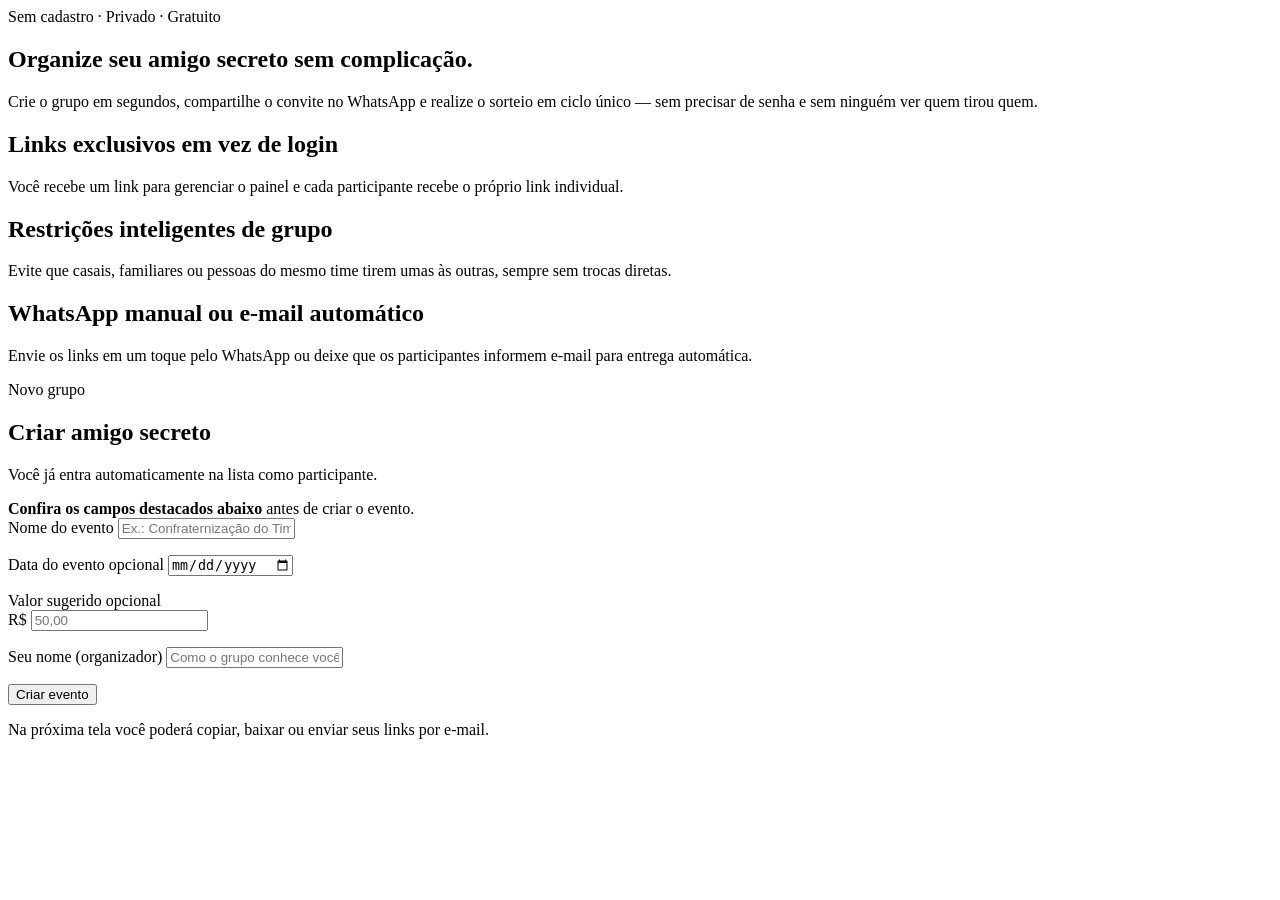
<file: src/main/resources/templates/index.html>
<!DOCTYPE html>
<html lang="pt-BR" xmlns:th="http://www.thymeleaf.org">
<head th:replace="~{fragments/common :: head('Criar evento')}"></head>
<body>
<header th:replace="~{fragments/common :: nav('')}"></header>

<main class="container content" id="conteudo">
    <div class="alert alert-success" role="status" th:if="${message}" th:text="${message}"></div>

    <div class="hero-split">
        <section class="hero-pitch" aria-labelledby="hero-heading">
            <span class="eyebrow-pill">
                <span th:replace="~{fragments/icons :: iconSparkles}"></span>
                <span>Sem cadastro · Privado · Gratuito</span>
            </span>
            <h1 id="hero-heading">Organize seu amigo secreto sem complicação.</h1>
            <p class="hero-lead">
                Crie o grupo em segundos, compartilhe o convite no WhatsApp e realize o sorteio em ciclo único — sem precisar de senha e sem ninguém ver quem tirou quem.
            </p>

            <div class="feature-bento-list">
                <article class="feature-tile">
                    <div class="feature-icon" aria-hidden="true">
                        <span th:replace="~{fragments/icons :: iconShield}"></span>
                    </div>
                    <div>
                        <h2>Links exclusivos em vez de login</h2>
                        <p class="muted">Você recebe um link para gerenciar o painel e cada participante recebe o próprio link individual.</p>
                    </div>
                </article>

                <article class="feature-tile">
                    <div class="feature-icon feature-icon-accent" aria-hidden="true">
                        <span th:replace="~{fragments/icons :: iconUsers}"></span>
                    </div>
                    <div>
                        <h2>Restrições inteligentes de grupo</h2>
                        <p class="muted">Evite que casais, familiares ou pessoas do mesmo time tirem umas às outras, sempre sem trocas diretas.</p>
                    </div>
                </article>

                <article class="feature-tile">
                    <div class="feature-icon" aria-hidden="true">
                        <span th:replace="~{fragments/icons :: iconMail}"></span>
                    </div>
                    <div>
                        <h2>WhatsApp manual ou e-mail automático</h2>
                        <p class="muted">Envie os links em um toque pelo WhatsApp ou deixe que os participantes informem e-mail para entrega automática.</p>
                    </div>
                </article>
            </div>
        </section>

        <section class="card hero-form-card" aria-labelledby="form-heading">
            <div class="card-header-stack">
                <p class="eyebrow">Novo grupo</p>
                <h2 id="form-heading">Criar amigo secreto</h2>
                <p class="muted">Você já entra automaticamente na lista como participante.</p>
            </div>

            <div class="alert alert-error" role="alert" data-validation-summary
                 th:if="${#fields.hasErrors('form.*')}">
                <strong>Confira os campos destacados abaixo</strong> antes de criar o evento.
            </div>

            <form th:action="@{/events}" th:object="${form}" method="post" novalidate>
                <div th:replace="~{fragments/common :: csrf}"></div>

                <div class="field">
                    <label for="name">Nome do evento</label>
                    <input type="text" id="name" th:field="*{name}" maxlength="80"
                           placeholder="Ex.: Confraternização do Time"
                           autocomplete="off" required
                           th:attr="aria-invalid=${#fields.hasErrors('name') ? 'true' : null},aria-describedby=${#fields.hasErrors('name') ? 'event-name-error' : null}">
                    <p class="field-error" id="event-name-error"
                       th:if="${#fields.hasErrors('name')}" th:errors="*{name}"></p>
                </div>

                <div class="field-grid-2">
                    <div class="field">
                        <label for="eventDate">Data do evento <span class="optional-tag">opcional</span></label>
                        <input type="date" id="eventDate" th:field="*{eventDate}"
                               th:attr="aria-invalid=${#fields.hasErrors('eventDate') ? 'true' : null},aria-describedby=${#fields.hasErrors('eventDate') ? 'event-date-error' : null}">
                        <p class="field-error" id="event-date-error"
                           th:if="${#fields.hasErrors('eventDate')}" th:errors="*{eventDate}"></p>
                    </div>

                    <div class="field">
                        <label for="suggestedValue">Valor sugerido <span class="optional-tag">opcional</span></label>
                        <div class="input-prefix-wrap">
                            <span class="input-prefix" aria-hidden="true">R$</span>
                            <input type="number" id="suggestedValue" th:field="*{suggestedValue}"
                                   min="0" step="0.01" inputmode="decimal" placeholder="50,00"
                                   th:attr="aria-invalid=${#fields.hasErrors('suggestedValue') ? 'true' : null},aria-describedby=${#fields.hasErrors('suggestedValue') ? 'event-value-error' : null}">
                        </div>
                        <p class="field-error" id="event-value-error"
                           th:if="${#fields.hasErrors('suggestedValue')}" th:errors="*{suggestedValue}"></p>
                    </div>
                </div>

                <div class="field">
                    <label for="organizerName">Seu nome (organizador)</label>
                    <input type="text" id="organizerName" th:field="*{organizerName}" maxlength="80"
                           placeholder="Como o grupo conhece você" autocomplete="name" required
                           th:attr="aria-invalid=${#fields.hasErrors('organizerName') ? 'true' : null},aria-describedby=${#fields.hasErrors('organizerName') ? 'organizer-name-error' : null}">
                    <p class="field-error" id="organizer-name-error"
                       th:if="${#fields.hasErrors('organizerName')}" th:errors="*{organizerName}"></p>
                </div>

                <button class="button button-lg button-block" type="submit">Criar evento</button>
                <p class="form-footnote muted">Na próxima tela você poderá copiar, baixar ou enviar seus links por e&#8209;mail.</p>
            </form>
        </section>
    </div>
</main>

<footer th:replace="~{fragments/common :: footer}"></footer>
<div th:replace="~{fragments/common :: scripts}"></div>
</body>
</html>
</file>
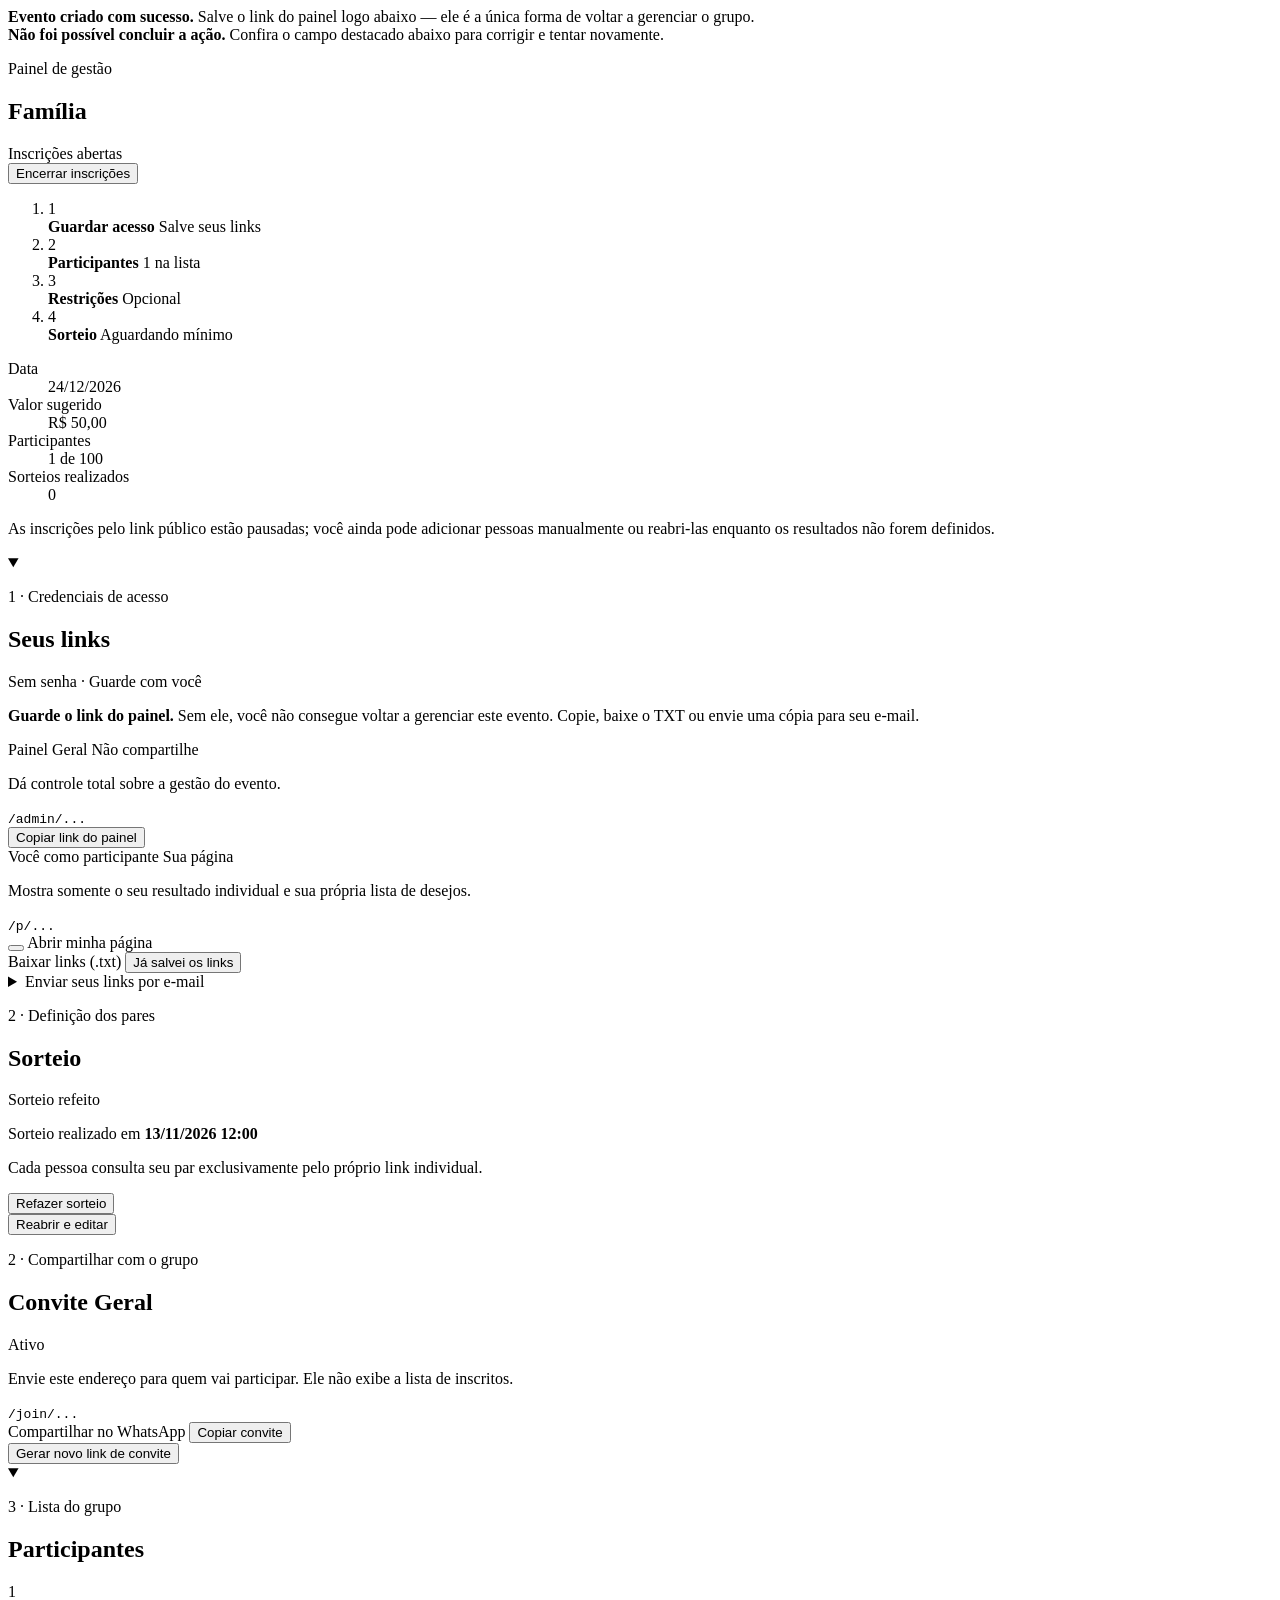
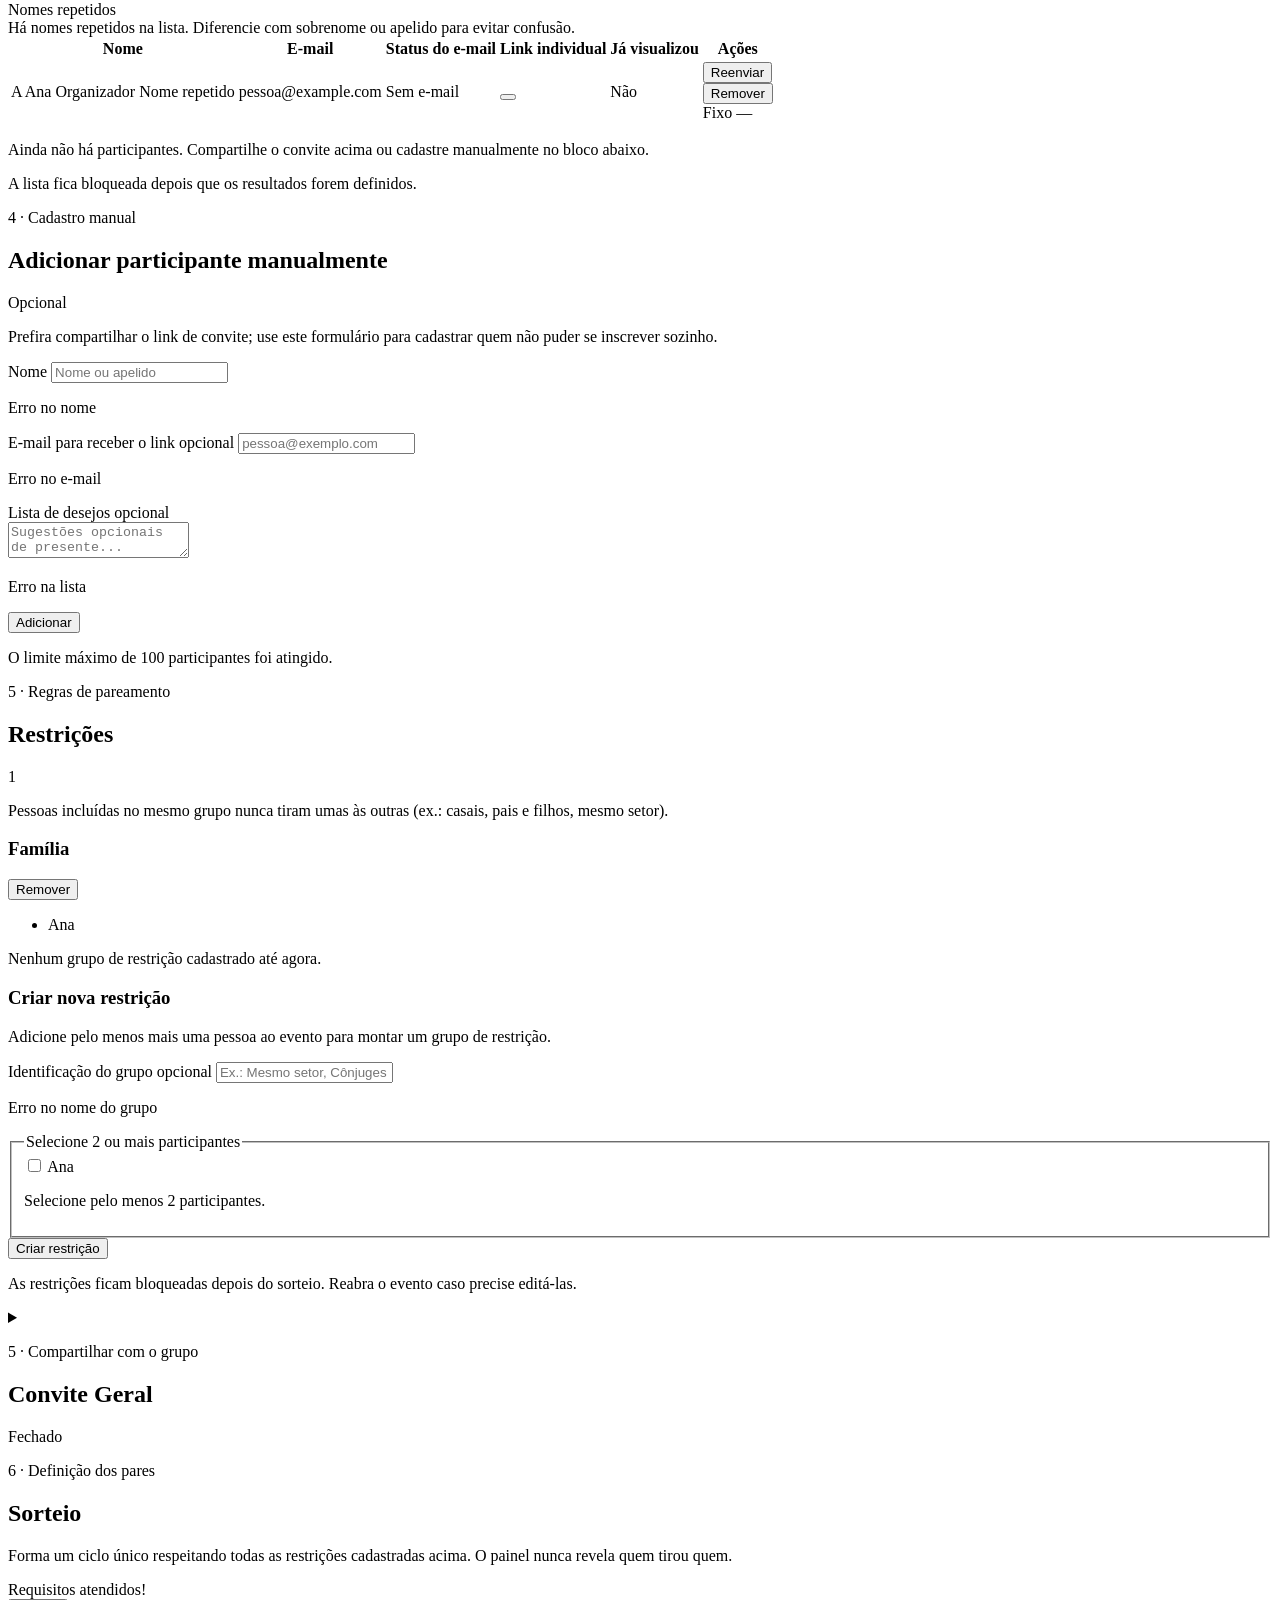
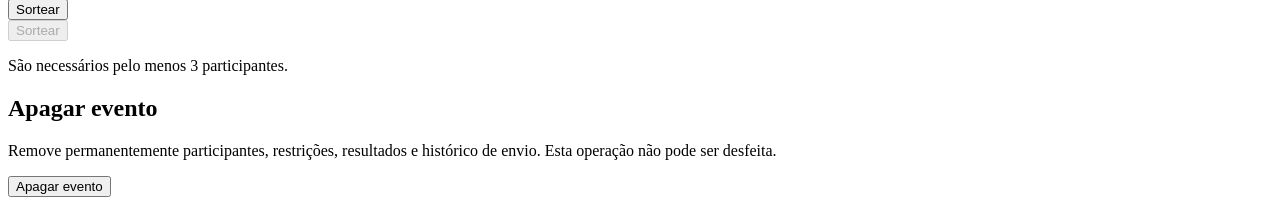
<file: src/main/resources/templates/admin/dashboard.html>
<!DOCTYPE html>
<html lang="pt-BR" xmlns:th="http://www.thymeleaf.org">
<head th:replace="~{fragments/common :: head('Painel do organizador')}"></head>
<body>
<header th:replace="~{fragments/common :: nav(${event.eventName})}"></header>

<main class="container content" id="conteudo">
    <div class="alert alert-success" role="status" th:if="${created}">
        <strong>Evento criado com sucesso.</strong> Salve o link do painel logo abaixo — ele é a única forma de voltar a gerenciar o grupo.
    </div>
    <div class="alert alert-success" role="status" th:if="${message}" th:text="${message}"></div>
    <div class="alert alert-error" role="alert" th:if="${error}" th:text="${error}"></div>
    <div class="alert alert-error" role="alert" data-validation-summary
         th:if="${#fields.hasErrors('sendLinksForm.*') or #fields.hasErrors('addParticipantForm.*') or #fields.hasErrors('exclusionGroupForm.*')}">
        <strong>Não foi possível concluir a ação.</strong> Confira o campo destacado abaixo para corrigir e tentar novamente.
    </div>

    <section class="card dashboard-hero">
        <div class="section-heading">
            <div>
                <p class="eyebrow">Painel de gestão</p>
                <h1 th:text="${event.eventName}">Família</h1>
            </div>
            <div class="hero-status-actions">
                <span class="badge"
                      th:classappend="${event.drawn ? ' badge-success' : (event.registrationOpen ? ' badge-success' : ' badge-warning')}"
                      th:text="${event.statusLabel}">Inscrições abertas</span>
                <form th:if="${event.canEdit}"
                      th:action="@{/admin/{token}/registration(token=${adminToken})}" method="post"
                      th:attr="data-confirm-title=${event.registrationOpen ? 'Pausar novas inscrições?' : null},data-confirm=${event.registrationOpen ? 'Quem abrir o link de convite verá que as inscrições estão encerradas até você reabri-las.' : null},data-confirm-cta=${event.registrationOpen ? 'Encerrar inscrições' : null}">
                    <div th:replace="~{fragments/common :: csrf}"></div>
                    <input type="hidden" name="open" th:value="${!event.registrationOpen}">
                    <button class="button secondary button-sm" type="submit"
                            th:text="${event.registrationOpen ? 'Encerrar inscrições' : 'Abrir inscrições'}">Encerrar inscrições</button>
                </form>
            </div>
        </div>

        <ol class="stepper" aria-label="Etapas de organização">
            <li class="step-item is-current" data-step-vault aria-current="step">
                <span class="step-num">1</span>
                <div>
                    <strong>Guardar acesso</strong>
                    <span class="step-meta" data-step-vault-meta>Salve seus links</span>
                </div>
            </li>
            <li class="step-item"
                th:classappend="${!event.drawn and !event.canDraw ? ' is-current' : ' is-done'}"
                th:attr="aria-current=${!event.drawn and !event.canDraw ? 'step' : null}">
                <span class="step-num">2</span>
                <div>
                    <strong>Participantes</strong>
                    <span class="step-meta" th:text="|${event.participantCount} na lista|">1 na lista</span>
                </div>
            </li>
            <li class="step-item" th:classappend="${!event.exclusionGroups.isEmpty() ? ' is-done' : ''}">
                <span class="step-num">3</span>
                <div>
                    <strong>Restrições</strong>
                    <span class="step-meta" th:text="${event.exclusionGroups.isEmpty() ? 'Opcional' : event.exclusionGroups.size() + ' grupo(s)'}">Opcional</span>
                </div>
            </li>
            <li class="step-item"
                th:classappend="${event.drawn ? ' is-done' : (event.canDraw ? ' is-current' : '')}"
                th:attr="aria-current=${!event.drawn and event.canDraw ? 'step' : null}">
                <span class="step-num">4</span>
                <div>
                    <strong>Sorteio</strong>
                    <span class="step-meta" th:text="${event.drawn ? 'Concluído' : (event.canDraw ? 'Liberado' : 'Aguardando mínimo')}">Aguardando mínimo</span>
                </div>
            </li>
        </ol>

        <dl class="details">
            <div>
                <dt>Data</dt>
                <dd th:text="${event.eventDate == null ? 'A definir' : #temporals.format(event.eventDate, 'dd/MM/yyyy')}">24/12/2026</dd>
            </div>
            <div>
                <dt>Valor sugerido</dt>
                <dd th:text="${event.suggestedValue == null ? 'Sem valor definido' : #numbers.formatCurrency(event.suggestedValue)}">R$ 50,00</dd>
            </div>
            <div>
                <dt>Participantes</dt>
                <dd th:text="|${event.participantCount} de ${event.maxParticipants}|">1 de 100</dd>
            </div>
            <div>
                <dt>Sorteios realizados</dt>
                <dd th:text="${event.drawCount}">0</dd>
            </div>
        </dl>

        <p class="muted status-note" th:if="${event.canEdit and !event.registrationOpen}">
            As inscrições pelo link público estão pausadas; você ainda pode adicionar pessoas manualmente ou reabri-las enquanto os resultados não forem definidos.
        </p>
    </section>

    <details class="card vault-card" id="organizer-access" open data-access-vault
             th:classappend="${created} ? ' is-highlighted' : ''"
             th:attr="data-force-open=${#fields.hasErrors('sendLinksForm.*') or (created != null and created)} ? 'true' : null">
        <summary class="vault-summary">
            <div>
                <p class="eyebrow">1 · Credenciais de acesso</p>
                <h2>Seus links</h2>
            </div>
            <div class="vault-summary-right">
                <span class="badge badge-warning" data-vault-badge>Sem senha · Guarde com você</span>
                <span class="vault-chevron" aria-hidden="true"></span>
            </div>
        </summary>

        <div class="vault-body">
            <p class="alert alert-warning" role="status">
                <strong>Guarde o link do painel.</strong> Sem ele, você não consegue voltar a gerenciar este evento. Copie, baixe o TXT ou envie uma cópia para seu e-mail.
            </p>

            <div class="vault-grid">
                <div class="vault-item vault-item-secret">
                    <div class="vault-item-head">
                        <span class="vault-title">
                            <span th:replace="~{fragments/icons :: iconLock}"></span>
                            <span>Painel Geral</span>
                        </span>
                        <span class="badge badge-danger">Não compartilhe</span>
                    </div>
                    <p class="muted">Dá controle total sobre a gestão do evento.</p>
                    <div class="url-box">
                        <code th:text="${links.adminUrl}">/admin/...</code>
                    </div>
                    <div class="row-actions">
                        <button class="button secondary button-sm" type="button" th:attr="data-copy=${links.adminUrl}"
                                aria-label="Copiar link do painel geral" title="Copiar link do painel geral"
                                data-links-saved>
                            <span th:replace="~{fragments/icons :: iconCopy}"></span>
                            <span th:replace="~{fragments/icons :: iconCheck}"></span>
                            <span>Copiar link do painel</span>
                        </button>
                    </div>
                </div>

                <div class="vault-item">
                    <div class="vault-item-head">
                        <span class="vault-title">
                            <span th:replace="~{fragments/icons :: iconGift}"></span>
                            <span>Você como participante</span>
                        </span>
                        <span class="badge badge-neutral">Sua página</span>
                    </div>
                    <p class="muted">Mostra somente o seu resultado individual e sua própria lista de desejos.</p>
                    <div class="url-box">
                        <code th:text="${links.organizerUrl}">/p/...</code>
                    </div>
                    <div class="row-actions">
                        <button class="button secondary icon-button" type="button" th:attr="data-copy=${links.organizerUrl}"
                                aria-label="Copiar seu link de participante" title="Copiar seu link de participante">
                            <span th:replace="~{fragments/icons :: iconCopy}"></span>
                            <span th:replace="~{fragments/icons :: iconCheck}"></span>
                        </button>
                        <a class="button secondary icon-button" th:href="${links.organizerWhatsappUrl}"
                           target="_blank" rel="noopener noreferrer"
                           aria-label="Enviar seu link de participante pelo WhatsApp"
                           title="Enviar seu link de participante pelo WhatsApp">
                            <span th:replace="~{fragments/icons :: iconWhatsapp}"></span>
                        </a>
                        <a class="button secondary button-sm" th:href="${links.organizerUrl}"
                           target="_blank" rel="noopener noreferrer">
                            <span>Abrir minha página</span>
                            <span th:replace="~{fragments/icons :: iconExternal}"></span>
                        </a>
                    </div>
                </div>
            </div>

            <div class="vault-toolbar">
                <a class="button secondary" th:href="@{/admin/{token}/links.txt(token=${adminToken})}"
                   download="amigo-secreto-links.txt" data-links-saved>
                    <span th:replace="~{fragments/icons :: iconDownload}"></span>
                    <span>Baixar links (.txt)</span>
                </a>
                <button class="button secondary" type="button" data-links-saved data-links-ack>
                    Já salvei os links
                </button>
            </div>

            <details class="collapsible"
                     th:attr="open=${#fields.hasErrors('sendLinksForm.*') or (created != null and created)} ? 'open' : null">
                <summary>
                    <span th:replace="~{fragments/icons :: iconMail}"></span>
                    <span>Enviar seus links por e-mail</span>
                </summary>
                <div class="collapsible-body">
                    <p class="muted">O endereço informado é usado apenas neste disparo e não fica armazenado no evento.</p>
                    <form class="inline-email-form"
                          th:action="@{/admin/{token}/links/email(token=${adminToken})}"
                          th:object="${sendLinksForm}" method="post" novalidate>
                        <div th:replace="~{fragments/common :: csrf}"></div>
                        <div class="field">
                            <label for="links-email">E-mail para receber os links</label>
                            <div class="inline-input-action">
                                <input id="links-email" type="email" th:field="*{email}" maxlength="254"
                                       autocomplete="email" placeholder="voce@exemplo.com"
                                       th:attr="aria-invalid=${#fields.hasErrors('email') ? 'true' : null},aria-describedby=${#fields.hasErrors('email') ? 'links-email-error' : null}">
                                <button class="button" type="submit">Enviar links</button>
                            </div>
                            <p class="field-error" id="links-email-error"
                               th:if="${#fields.hasErrors('email')}"
                               th:errors="*{email}">Erro no e-mail</p>
                        </div>
                    </form>
                </div>
            </details>
        </div>
    </details>

    <section class="card draw-bento" id="drawn-card" th:if="${event.drawn}">
        <div class="section-heading">
            <div>
                <p class="eyebrow">2 · Definição dos pares</p>
                <h2>Sorteio</h2>
            </div>
            <span class="badge badge-warning" th:if="${event.redrawn}">Sorteio refeito</span>
        </div>

        <div class="draw-state-body">
            <div class="drawn-summary">
                <span th:replace="~{fragments/icons :: iconCheck}"></span>
                <div>
                    <p class="drawn-summary-title">Sorteio realizado em <strong th:text="${event.drawnAtLabel}">13/11/2026 12:00</strong></p>
                    <p class="muted">Cada pessoa consulta seu par exclusivamente pelo próprio link individual.</p>
                </div>
            </div>

            <div class="row-actions">
                <form th:action="@{/admin/{token}/redraw(token=${adminToken})}" method="post"
                      data-confirm-title="Refazer o sorteio?"
                      data-confirm="Todos os resultados atuais serão descartados e novos pares serão gerados nos mesmos links."
                      data-confirm-cta="Refazer sorteio"
                      data-confirm-variant="danger">
                    <div th:replace="~{fragments/common :: csrf}"></div>
                    <button class="button" type="submit">Refazer sorteio</button>
                </form>
                <form th:action="@{/admin/{token}/reopen(token=${adminToken})}" method="post"
                      data-confirm-title="Reabrir evento para edição?"
                      data-confirm="Os resultados atuais serão descartados para permitir adicionar ou remover participantes e restrições."
                      data-confirm-cta="Reabrir e editar">
                    <div th:replace="~{fragments/common :: csrf}"></div>
                    <button class="button secondary" type="submit">Reabrir e editar</button>
                </form>
            </div>
        </div>
    </section>

    <section class="card invite-bento" id="invite-card" th:if="${!event.drawn}">
        <div class="section-heading">
            <div>
                <p class="eyebrow">2 · Compartilhar com o grupo</p>
                <h2>Convite Geral</h2>
            </div>
            <span class="badge"
                  th:classappend="${event.registrationOpen ? ' badge-success' : ' badge-neutral'}"
                  th:text="${event.registrationOpen ? 'Ativo' : 'Fechado'}">Ativo</span>
        </div>
        <p class="muted">Envie este endereço para quem vai participar. Ele não exibe a lista de inscritos.</p>

        <div class="url-box">
            <code th:text="${links.inviteUrl}">/join/...</code>
        </div>

        <div class="row-actions">
            <a class="button" th:href="${links.inviteWhatsappUrl}"
               target="_blank" rel="noopener noreferrer"
               aria-label="Enviar convite geral pelo WhatsApp"
               title="Enviar convite geral pelo WhatsApp">
                <span th:replace="~{fragments/icons :: iconWhatsapp}"></span>
                <span>Compartilhar no WhatsApp</span>
            </a>
            <button class="button secondary" type="button" th:attr="data-copy=${links.inviteUrl}"
                    aria-label="Copiar convite geral" title="Copiar convite geral">
                <span th:replace="~{fragments/icons :: iconCopy}"></span>
                <span th:replace="~{fragments/icons :: iconCheck}"></span>
                <span>Copiar convite</span>
            </button>
        </div>

        <div class="card-footer-inline">
            <form th:action="@{/admin/{token}/invite/regenerate(token=${adminToken})}" method="post"
                  data-confirm-title="Gerar novo link de convite?"
                  data-confirm="O código de convite atual deixará de funcionar imediatamente. Os links individuais de quem já entrou continuam válidos."
                  data-confirm-cta="Gerar novo código">
                <div th:replace="~{fragments/common :: csrf}"></div>
                <button class="button ghost button-sm" type="submit">
                    <span th:replace="~{fragments/icons :: iconRefresh}"></span>
                    <span>Gerar novo link de convite</span>
                </button>
            </form>
        </div>
    </section>

    <details class="card vault-card" id="participants-card" open data-collapsible-section="participants">
        <summary class="vault-summary">
            <div>
                <p class="eyebrow">3 · Lista do grupo</p>
                <div class="heading-with-count">
                    <h2>Participantes</h2>
                    <span class="count-pill" th:text="${event.participants.size()}">1</span>
                </div>
            </div>
            <div class="vault-summary-right">
                <span class="badge badge-warning" th:if="${event.hasDuplicateNames}">Nomes repetidos</span>
                <span class="vault-chevron" aria-hidden="true"></span>
            </div>
        </summary>

        <div class="vault-body">
            <div class="alert alert-warning" role="alert" th:if="${event.hasDuplicateNames}">
                Há nomes repetidos na lista. Diferencie com sobrenome ou apelido para evitar confusão.
            </div>

            <div class="table-wrap participants-list" id="participants-list"
                 th:if="${!event.participants.isEmpty()}">
                <table class="participants-table">
                    <thead>
                    <tr>
                        <th scope="col">Nome</th>
                        <th scope="col">E-mail</th>
                        <th scope="col">Status do e-mail</th>
                        <th scope="col">Link individual</th>
                        <th scope="col">Já visualizou</th>
                        <th scope="col">Ações</th>
                    </tr>
                    </thead>
                    <tbody>
                    <tr th:each="row : ${event.participants}">
                        <td class="participant-name">
                            <span class="avatar" aria-hidden="true"
                                  th:text="${#strings.toUpperCase(#strings.substring(row.name, 0, 1))}">A</span>
                            <span class="participant-name-text" th:text="${row.name}">Ana</span>
                            <span class="badge badge-success" th:if="${row.organizer}">Organizador</span>
                            <span class="badge badge-warning" th:if="${row.duplicateName}">Nome repetido</span>
                        </td>
                        <td class="email-cell" data-label="E-mail">
                            <span th:classappend="${row.emailStatusLabel == 'Sem e-mail' ? 'muted' : ''}"
                                  th:text="${row.emailStatusLabel == 'Sem e-mail' ? 'Sem e-mail' : row.email}">pessoa@example.com</span>
                        </td>
                        <td data-label="Status do e-mail">
                            <span class="badge"
                                  th:classappend="${row.emailStatusLabel == 'Enviado' ? ' badge-success' : (row.emailStatusLabel == 'Falhou' ? ' badge-danger' : (row.emailStatusLabel == 'Sem e-mail' ? ' badge-neutral' : ' badge-warning'))}"
                                  th:text="${row.emailStatusLabel}">Sem e-mail</span>
                        </td>
                        <td data-label="Link individual">
                            <div class="row-actions">
                                <button class="button secondary icon-button" type="button"
                                        th:attr="data-copy=${row.participantUrl},aria-label=${'Copiar link de ' + row.name},title=${'Copiar link de ' + row.name}">
                                    <span th:replace="~{fragments/icons :: iconCopy}"></span>
                                    <span th:replace="~{fragments/icons :: iconCheck}"></span>
                                </button>
                                <a class="button secondary icon-button" th:href="${row.whatsappUrl}"
                                   target="_blank" rel="noopener noreferrer"
                                   th:attr="aria-label=${'Enviar link de ' + row.name + ' pelo WhatsApp'},title=${'Enviar link de ' + row.name + ' pelo WhatsApp'}">
                                    <span th:replace="~{fragments/icons :: iconWhatsapp}"></span>
                                </a>
                            </div>
                        </td>
                        <td data-label="Já visualizou">
                            <span class="viewed-indicator"
                                  th:classappend="${row.firstViewedAt != null ? ' is-viewed' : ''}"
                                  th:text="${row.firstViewedAt == null ? 'Não' : 'Sim'}">Não</span>
                        </td>
                        <td data-label="Ações">
                            <div class="row-actions">
                                <form class="resend-email-form" th:if="${row.canResendEmail}"
                                      th:action="@{/admin/{token}/participants/{id}/email/resend(token=${adminToken},id=${row.id})}"
                                      method="post"
                                      data-confirm-title="Reenviar e-mail?"
                                      data-confirm="Um novo aviso com o link individual será colocado na fila de envio para este participante."
                                      data-confirm-cta="Reenviar">
                                    <div th:replace="~{fragments/common :: csrf}"></div>
                                    <button class="button secondary button-sm" type="submit">Reenviar</button>
                                </form>
                                <form th:if="${row.canRemove}"
                                      th:action="@{/admin/{token}/participants/{id}/delete(token=${adminToken},id=${row.id})}"
                                      method="post"
                                      data-confirm-title="Remover participante?"
                                      th:attr="data-confirm=|Remover ${row.name} do evento?|"
                                      data-confirm-cta="Remover"
                                      data-confirm-variant="danger">
                                    <div th:replace="~{fragments/common :: csrf}"></div>
                                    <button class="button danger-outline button-sm" type="submit">Remover</button>
                                </form>
                                <span class="muted text-xs" th:if="${event.canEdit and row.organizer}">Fixo</span>
                                <span class="muted"
                                      th:if="${!row.canResendEmail and !row.canRemove and !(event.canEdit and row.organizer)}">—</span>
                            </div>
                        </td>
                    </tr>
                    </tbody>
                </table>
            </div>
            <p class="muted" th:if="${event.participants.isEmpty()}">Ainda não há participantes. Compartilhe o convite acima ou cadastre manualmente no bloco abaixo.</p>
            <p class="muted status-note" th:if="${!event.canEdit}">A lista fica bloqueada depois que os resultados forem definidos.</p>
        </div>
    </details>

    <section class="card" id="add-participant-card" th:if="${event.canEdit}">
        <div class="section-heading">
            <div>
                <p class="eyebrow">4 · Cadastro manual</p>
                <h2>Adicionar participante manualmente</h2>
            </div>
            <span class="badge badge-neutral">Opcional</span>
        </div>

        <div th:if="${event.canAddParticipant}">
            <p class="muted subsection-desc">Prefira compartilhar o link de convite; use este formulário para cadastrar quem não puder se inscrever sozinho.</p>
            <form th:action="@{/admin/{token}/participants(token=${adminToken})}" th:object="${addParticipantForm}" method="post" novalidate>
                <div th:replace="~{fragments/common :: csrf}"></div>
                <div class="field-grid-2">
                    <div class="field">
                        <label for="participant-name">Nome</label>
                        <input id="participant-name" type="text" th:field="*{name}" maxlength="80"
                               placeholder="Nome ou apelido" required autocomplete="name"
                               th:attr="aria-invalid=${#fields.hasErrors('name') ? 'true' : null},aria-describedby=${#fields.hasErrors('name') ? 'participant-name-error' : null}">
                        <p class="field-error" id="participant-name-error"
                           th:if="${#fields.hasErrors('name')}" th:errors="*{name}">Erro no nome</p>
                    </div>
                    <div class="field">
                        <label for="participant-email">E-mail para receber o link <span class="optional-tag">opcional</span></label>
                        <input id="participant-email" type="email" th:field="*{email}" maxlength="254"
                               placeholder="pessoa@exemplo.com" autocomplete="email"
                               th:attr="aria-invalid=${#fields.hasErrors('email') ? 'true' : null},aria-describedby=${#fields.hasErrors('email') ? 'participant-email-error' : null}">
                        <p class="field-error" id="participant-email-error"
                           th:if="${#fields.hasErrors('email')}" th:errors="*{email}">Erro no e-mail</p>
                    </div>
                </div>
                <div class="field">
                    <div class="label-row">
                        <label for="participant-wishlist">Lista de desejos <span class="optional-tag">opcional</span></label>
                        <span class="char-counter muted" data-char-for="participant-wishlist"></span>
                    </div>
                    <textarea id="participant-wishlist" th:field="*{wishlist}" maxlength="2000" rows="2"
                              data-char-count
                              placeholder="Sugestões opcionais de presente..."
                              th:attr="aria-invalid=${#fields.hasErrors('wishlist') ? 'true' : null},aria-describedby=${#fields.hasErrors('wishlist') ? 'participant-wishlist-error' : null}"></textarea>
                    <p class="field-error" id="participant-wishlist-error"
                       th:if="${#fields.hasErrors('wishlist')}" th:errors="*{wishlist}">Erro na lista</p>
                </div>
                <button class="button" type="submit">Adicionar</button>
            </form>
        </div>
        <p class="muted status-note" th:if="${!event.canAddParticipant}">O limite máximo de 100 participantes foi atingido.</p>
    </section>

    <section class="card" id="exclusions-card">
        <div class="section-heading">
            <div>
                <p class="eyebrow" th:text="${event.drawn ? '4 · Regras de pareamento' : '5 · Regras de pareamento'}">5 · Regras de pareamento</p>
                <h2>Restrições</h2>
            </div>
            <span class="count-pill" th:if="${!event.exclusionGroups.isEmpty()}"
                  th:text="${event.exclusionGroups.size()}">1</span>
        </div>
        <p class="muted">Pessoas incluídas no mesmo grupo nunca tiram umas às outras (ex.: casais, pais e filhos, mesmo setor).</p>

        <div class="exclusion-grid" th:if="${!event.exclusionGroups.isEmpty()}">
            <article class="exclusion-card" th:each="group : ${event.exclusionGroups}">
                <div class="exclusion-card-head">
                    <h3 th:text="${group.label == null or #strings.isEmpty(#strings.trim(group.label)) ? 'Grupo sem nome' : group.label}">Família</h3>
                    <form th:if="${event.canManageExclusions}"
                          th:action="@{/admin/{token}/exclusions/{id}/delete(token=${adminToken},id=${group.id})}"
                          method="post"
                          data-confirm-title="Remover restrição?"
                          data-confirm="Remover este grupo de restrição?"
                          data-confirm-cta="Remover"
                          data-confirm-variant="danger">
                        <div th:replace="~{fragments/common :: csrf}"></div>
                        <button class="button danger-outline button-sm" type="submit">Remover</button>
                    </form>
                </div>
                <ul class="member-pills">
                    <li class="member-pill" th:each="memberName : ${group.memberNames}" th:text="${memberName}">Ana</li>
                </ul>
            </article>
        </div>
        <p class="muted empty-hint" th:if="${event.exclusionGroups.isEmpty()}">Nenhum grupo de restrição cadastrado até agora.</p>

        <div class="subsection" th:if="${event.canManageExclusions}">
            <h3>Criar nova restrição</h3>
            <p class="muted" th:if="${event.participants.size() &lt; 2}">Adicione pelo menos mais uma pessoa ao evento para montar um grupo de restrição.</p>
            <form th:if="${event.participants.size() &gt;= 2}"
                  th:action="@{/admin/{token}/exclusions(token=${adminToken})}"
                  th:object="${exclusionGroupForm}"
                  method="post" novalidate>
                <div th:replace="~{fragments/common :: csrf}"></div>
                <div class="field">
                    <label for="exclusion-label">Identificação do grupo <span class="optional-tag">opcional</span></label>
                    <input id="exclusion-label" type="text" th:field="*{label}" maxlength="80"
                           placeholder="Ex.: Mesmo setor, Cônjuges"
                           th:attr="aria-invalid=${#fields.hasErrors('label') ? 'true' : null},aria-describedby=${#fields.hasErrors('label') ? 'exclusion-label-error' : null}">
                    <p class="field-error" id="exclusion-label-error"
                       th:if="${#fields.hasErrors('label')}" th:errors="*{label}">Erro no nome do grupo</p>
                </div>
                <fieldset class="field"
                          th:attr="aria-invalid=${#fields.hasErrors('memberIds') ? 'true' : null},aria-describedby=${#fields.hasErrors('memberIds') ? 'exclusion-members-error' : null}">
                    <legend>Selecione 2 ou mais participantes</legend>
                    <div class="chip-checkbox-grid">
                        <div class="chip-option" th:each="participant : ${event.participants}">
                            <input type="checkbox" name="memberIds" th:id="|member-${participant.id}|"
                                   th:value="${participant.id}"
                                   th:checked="${exclusionGroupForm.memberIds.contains(participant.id)}">
                            <label th:for="|member-${participant.id}|" th:text="${participant.name}">Ana</label>
                        </div>
                    </div>
                    <p class="field-error" id="exclusion-members-error"
                       th:if="${#fields.hasErrors('memberIds')}" th:errors="*{memberIds}">Selecione pelo menos 2 participantes.</p>
                </fieldset>
                <button class="button" type="submit">Criar restrição</button>
            </form>
        </div>
        <p class="alert alert-warning" role="status" th:if="${!event.canManageExclusions}">
            As restrições ficam bloqueadas depois do sorteio. Reabra o evento caso precise editá-las.
        </p>
    </section>

    <details class="card vault-card invite-closed-card" th:if="${event.drawn}">
        <summary class="vault-summary">
            <div>
                <p class="eyebrow">5 · Compartilhar com o grupo</p>
                <h2>Convite Geral</h2>
            </div>
            <div class="vault-summary-right">
                <span class="badge badge-neutral">Fechado</span>
                <span class="vault-chevron" aria-hidden="true"></span>
            </div>
        </summary>
        <div class="vault-body">
            <p class="muted">As inscrições públicas estão encerradas porque os pares já foram definidos. Reabra o evento caso precise aceitar novas inscrições.</p>
            <div class="url-box">
                <code th:text="${links.inviteUrl}">/join/...</code>
            </div>
        </div>
    </details>

    <section class="card draw-bento" id="draw-card" th:if="${!event.drawn}">
        <div class="section-heading">
            <div>
                <p class="eyebrow">6 · Definição dos pares</p>
                <h2>Sorteio</h2>
            </div>
        </div>

        <div class="draw-state-body">
            <p class="muted">Forma um ciclo único respeitando todas as restrições cadastradas acima. O painel nunca revela quem tirou quem.</p>

            <div th:if="${event.canDraw}">
                <div class="readiness-callout">
                    <span th:replace="~{fragments/icons :: iconSparkles}"></span>
                    <span th:text="${event.exclusionGroups.isEmpty() ? 'Requisitos atendidos! Nenhum grupo de restrição ativo no momento.' : 'Requisitos atendidos! ' + event.exclusionGroups.size() + ' grupo(s) de restrição será(ão) respeitado(s).'}">Requisitos atendidos!</span>
                </div>
                <form th:action="@{/admin/{token}/draw(token=${adminToken})}"
                      method="post"
                      data-confirm-title="Realizar o Sorteio agora?"
                      th:attr="data-confirm=${event.exclusionGroups.isEmpty() ? 'Nenhum grupo de restrição foi cadastrado. As inscrições públicas serão fechadas automaticamente e o resultado ficará visível apenas para cada participante.' : event.exclusionGroups.size() + ' grupo(s) de restrição ativo(s). As inscrições públicas serão fechadas automaticamente e o resultado ficará visível apenas para cada participante.'}"
                      data-confirm-cta="Confirmar e sortear">
                    <div th:replace="~{fragments/common :: csrf}"></div>
                    <button class="button button-accent button-lg button-block" type="submit">Sortear</button>
                </form>
            </div>

            <div th:if="${!event.canDraw}">
                <button class="button button-lg button-block" type="button" disabled aria-describedby="draw-disabled-reason">Sortear</button>
                <p class="muted draw-disabled-note" id="draw-disabled-reason" th:text="${event.drawDisabledReason}">São necessários pelo menos 3 participantes.</p>
            </div>
        </div>
    </section>

    <section class="card danger-zone">
        <div class="danger-zone-layout">
            <div>
                <h2>Apagar evento</h2>
                <p class="muted">Remove permanentemente participantes, restrições, resultados e histórico de envio. Esta operação não pode ser desfeita.</p>
            </div>
            <form th:action="@{/admin/{token}/delete(token=${adminToken})}" method="post"
                  data-confirm-title="Apagar evento permanentemente?"
                  data-confirm="Todos os participantes, restrições e resultados serão removidos sem possibilidade de recuperação."
                  data-confirm-cta="Sim, apagar evento"
                  data-confirm-variant="danger">
                <div th:replace="~{fragments/common :: csrf}"></div>
                <button class="button danger" type="submit">Apagar evento</button>
            </form>
        </div>
    </section>
</main>

<dialog id="leave-links-dialog" class="confirm-dialog" aria-labelledby="leave-links-title">
    <h2 id="leave-links-title">Sair sem salvar os links?</h2>
    <p>
        Se você ainda não copiou ou baixou os links, vai perder o acesso a este painel.
        O link do painel é a única forma de voltar.
    </p>
    <div class="dialog-actions">
        <button class="button secondary" type="button" data-dialog-cancel>Ficar e salvar</button>
        <button class="button danger" type="button" data-dialog-confirm>Continuar e sair</button>
    </div>
</dialog>

<footer th:replace="~{fragments/common :: footer}"></footer>
<div th:replace="~{fragments/common :: scripts}"></div>
</body>
</html>
</file>
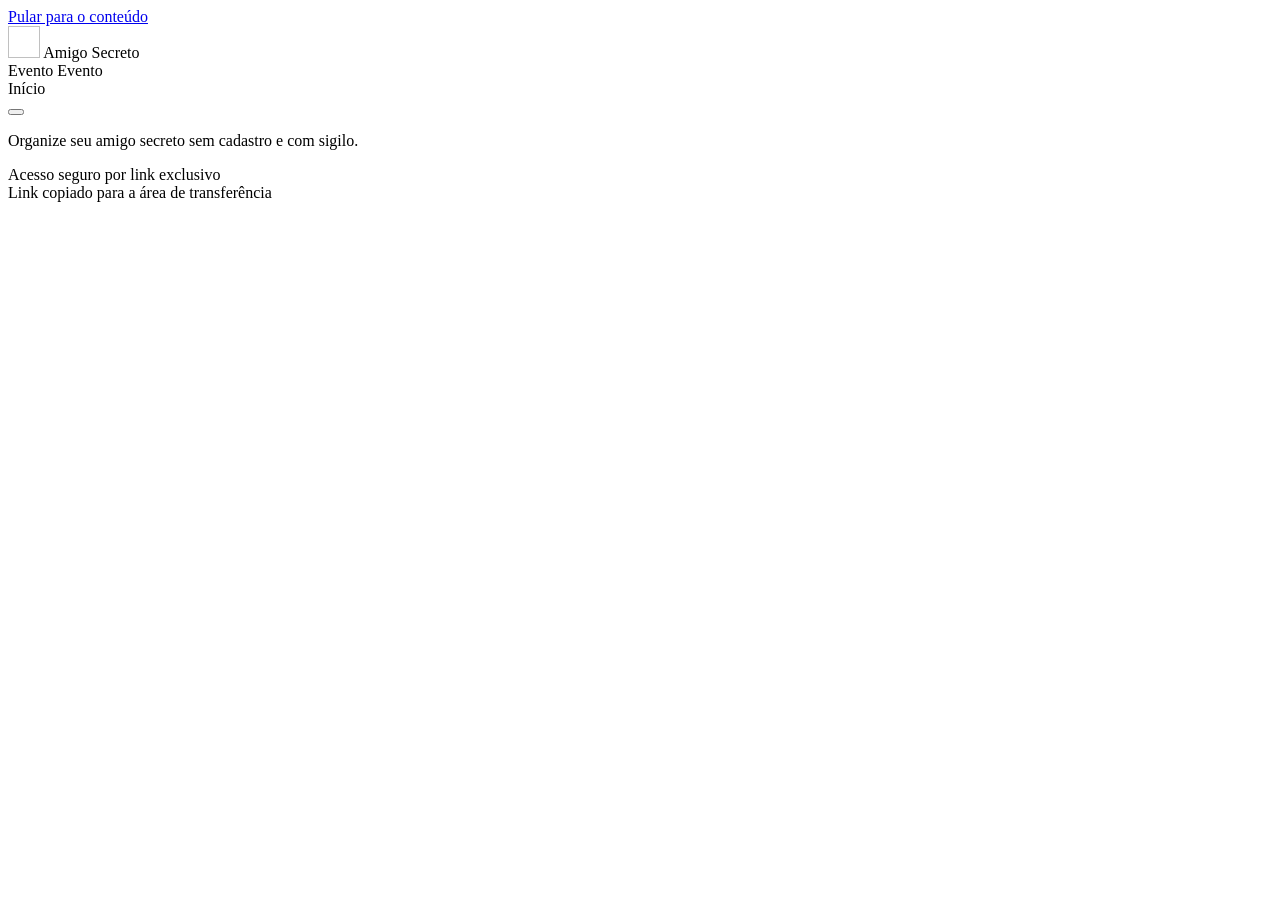
<file: src/main/resources/templates/fragments/common.html>
<!DOCTYPE html>
<html lang="pt-BR" xmlns:th="http://www.thymeleaf.org">
<head th:fragment="head(pageTitle)">
    <meta charset="UTF-8">
    <meta name="viewport" content="width=device-width, initial-scale=1">
    <meta name="color-scheme" content="light dark">
    <meta name="theme-color" content="#f4f6f8" id="meta-theme-color">
    <title th:text="${pageTitle} + ' · Amigo Secreto'">Amigo Secreto</title>
    <link rel="icon" type="image/png" sizes="32x32" th:href="@{/images/gift-32.png}">
    <link rel="icon" type="image/svg+xml" th:href="@{/images/gift.svg}">
    <link rel="apple-touch-icon" sizes="180x180" th:href="@{/images/gift-180.png}">
    <script th:src="@{/js/theme-init.js}"></script>
    <link rel="stylesheet" th:href="@{/css/app.css}">
</head>
<body>
<header class="site-header" th:fragment="nav(eventName)">
    <a class="skip-link" href="#conteudo">Pular para o conteúdo</a>
    <div class="container header-content">
        <a class="brand" th:href="@{/}" data-nav-home>
            <img class="brand-icon" th:src="@{/images/gift.svg}" alt="" width="32" height="32">
            <span>Amigo Secreto</span>
        </a>
        <div class="header-event"
             th:if="${eventName != null and !#strings.isEmpty(eventName)}"
             th:attr="title=${eventName}">
            <span class="header-event-kicker">Evento</span>
            <span class="header-event-sep" aria-hidden="true"></span>
            <span class="header-event-name" th:text="${eventName}">Evento</span>
        </div>
        <div class="header-actions">
            <nav aria-label="Navegação principal">
                <a class="nav-pill" th:href="@{/}" data-nav-home>
                    <span th:replace="~{fragments/icons :: iconHome}"></span>
                    <span>Início</span>
                </a>
            </nav>
            <button class="theme-toggle" type="button" data-theme-toggle
                    aria-label="Alternar tema claro ou escuro" title="Alternar tema">
                <span class="theme-toggle-icon theme-icon-light" aria-hidden="true">
                    <span th:replace="~{fragments/icons :: iconSun}"></span>
                </span>
                <span class="theme-toggle-icon theme-icon-dark" aria-hidden="true">
                    <span th:replace="~{fragments/icons :: iconMoon}"></span>
                </span>
            </button>
        </div>
    </div>
</header>

<footer class="site-footer" th:fragment="footer">
    <div class="container footer-content">
        <p>Organize seu amigo secreto sem cadastro e com sigilo.</p>
        <span class="footer-meta">Acesso seguro por link exclusivo</span>
    </div>
</footer>

<input type="hidden" name="_csrf" th:value="${_csrf}" th:fragment="csrf">

<div th:fragment="scripts">
    <div class="sr-only" data-copy-status role="status" aria-live="polite"></div>
    <div class="toast" id="copy-toast" aria-hidden="true">
        <span th:replace="~{fragments/icons :: iconCheck}"></span>
        <span data-toast-text>Link copiado para a área de transferência</span>
    </div>
    <dialog id="confirm-action-dialog" class="confirm-dialog"
            aria-labelledby="confirm-dialog-title" aria-describedby="confirm-dialog-desc">
        <h2 id="confirm-dialog-title" data-confirm-heading>Confirmar ação</h2>
        <p id="confirm-dialog-desc" data-confirm-body>Deseja continuar com esta operação?</p>
        <div class="dialog-actions">
            <button class="button secondary" type="button" data-confirm-cancel>Cancelar</button>
            <button class="button" type="button" data-confirm-accept>Confirmar</button>
        </div>
    </dialog>
    <script th:src="@{/js/app.js}" defer></script>
</div>
</body>
</html>
</file>
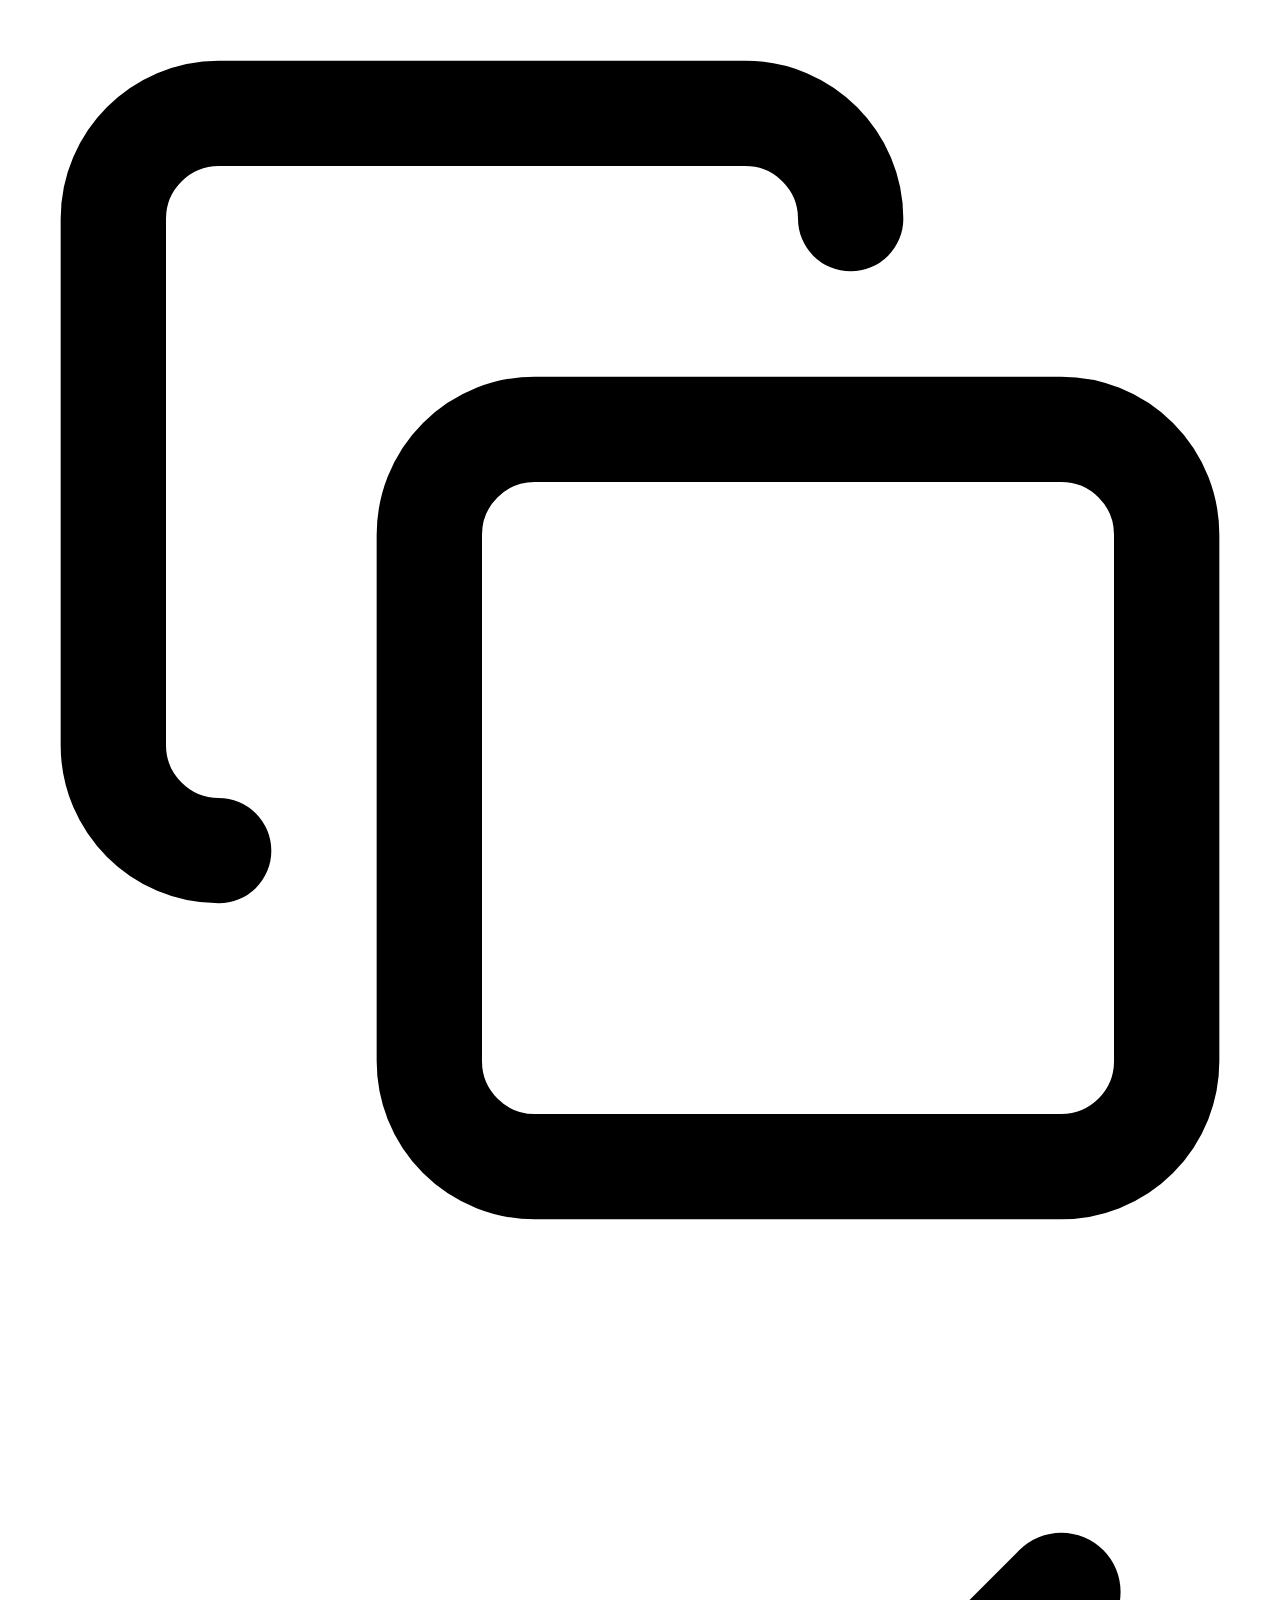
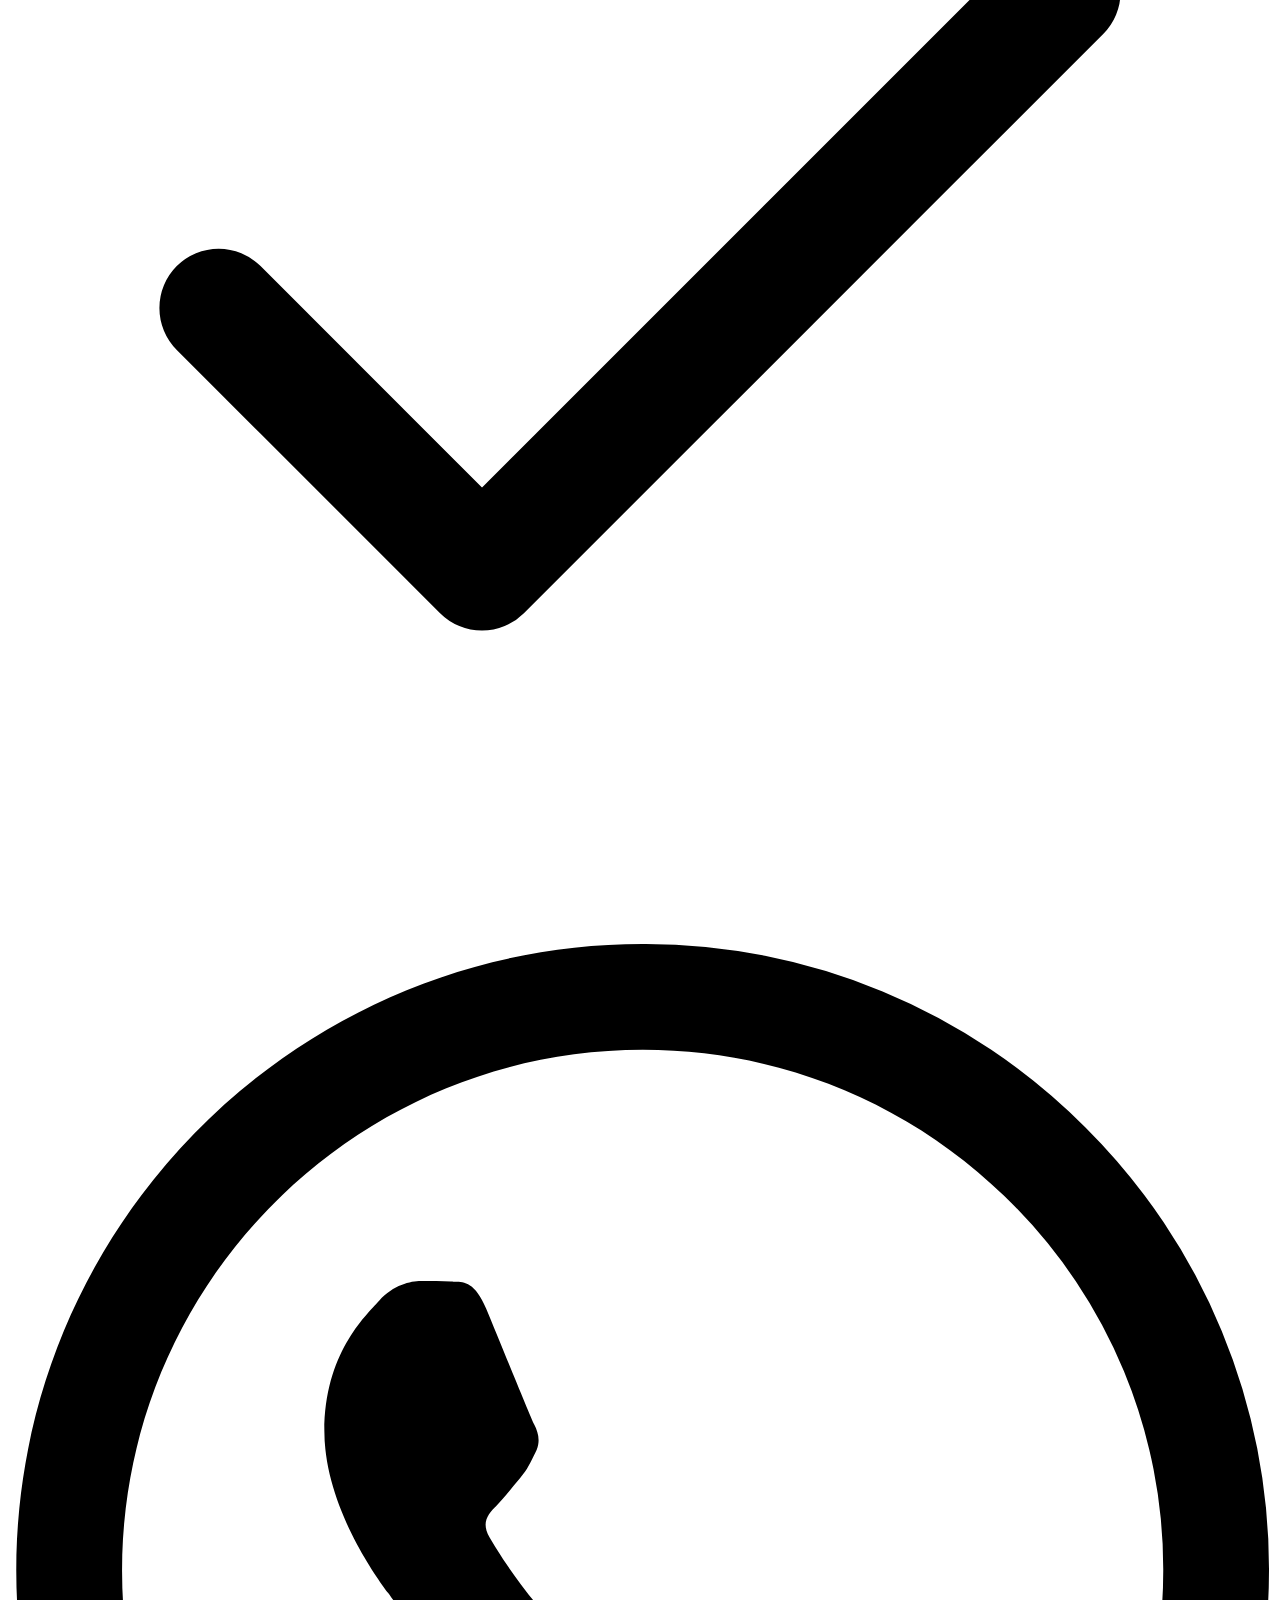
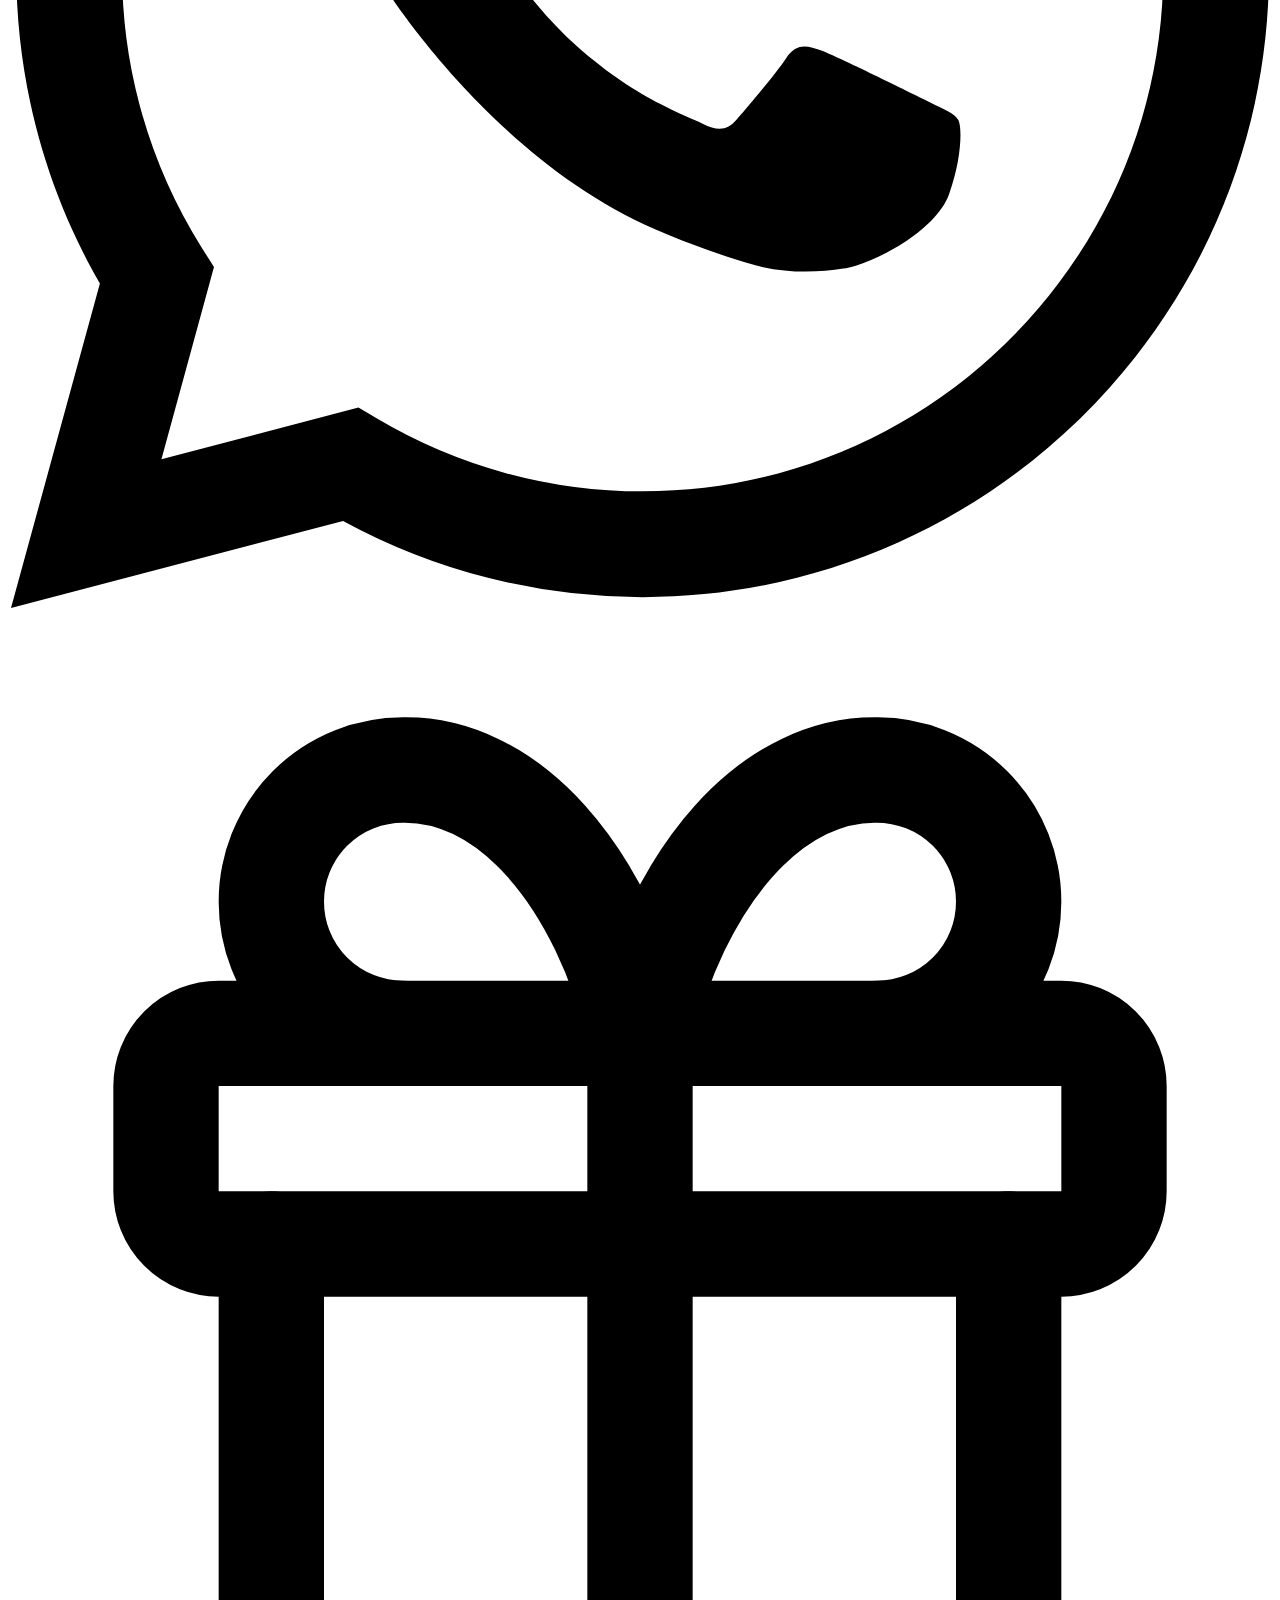
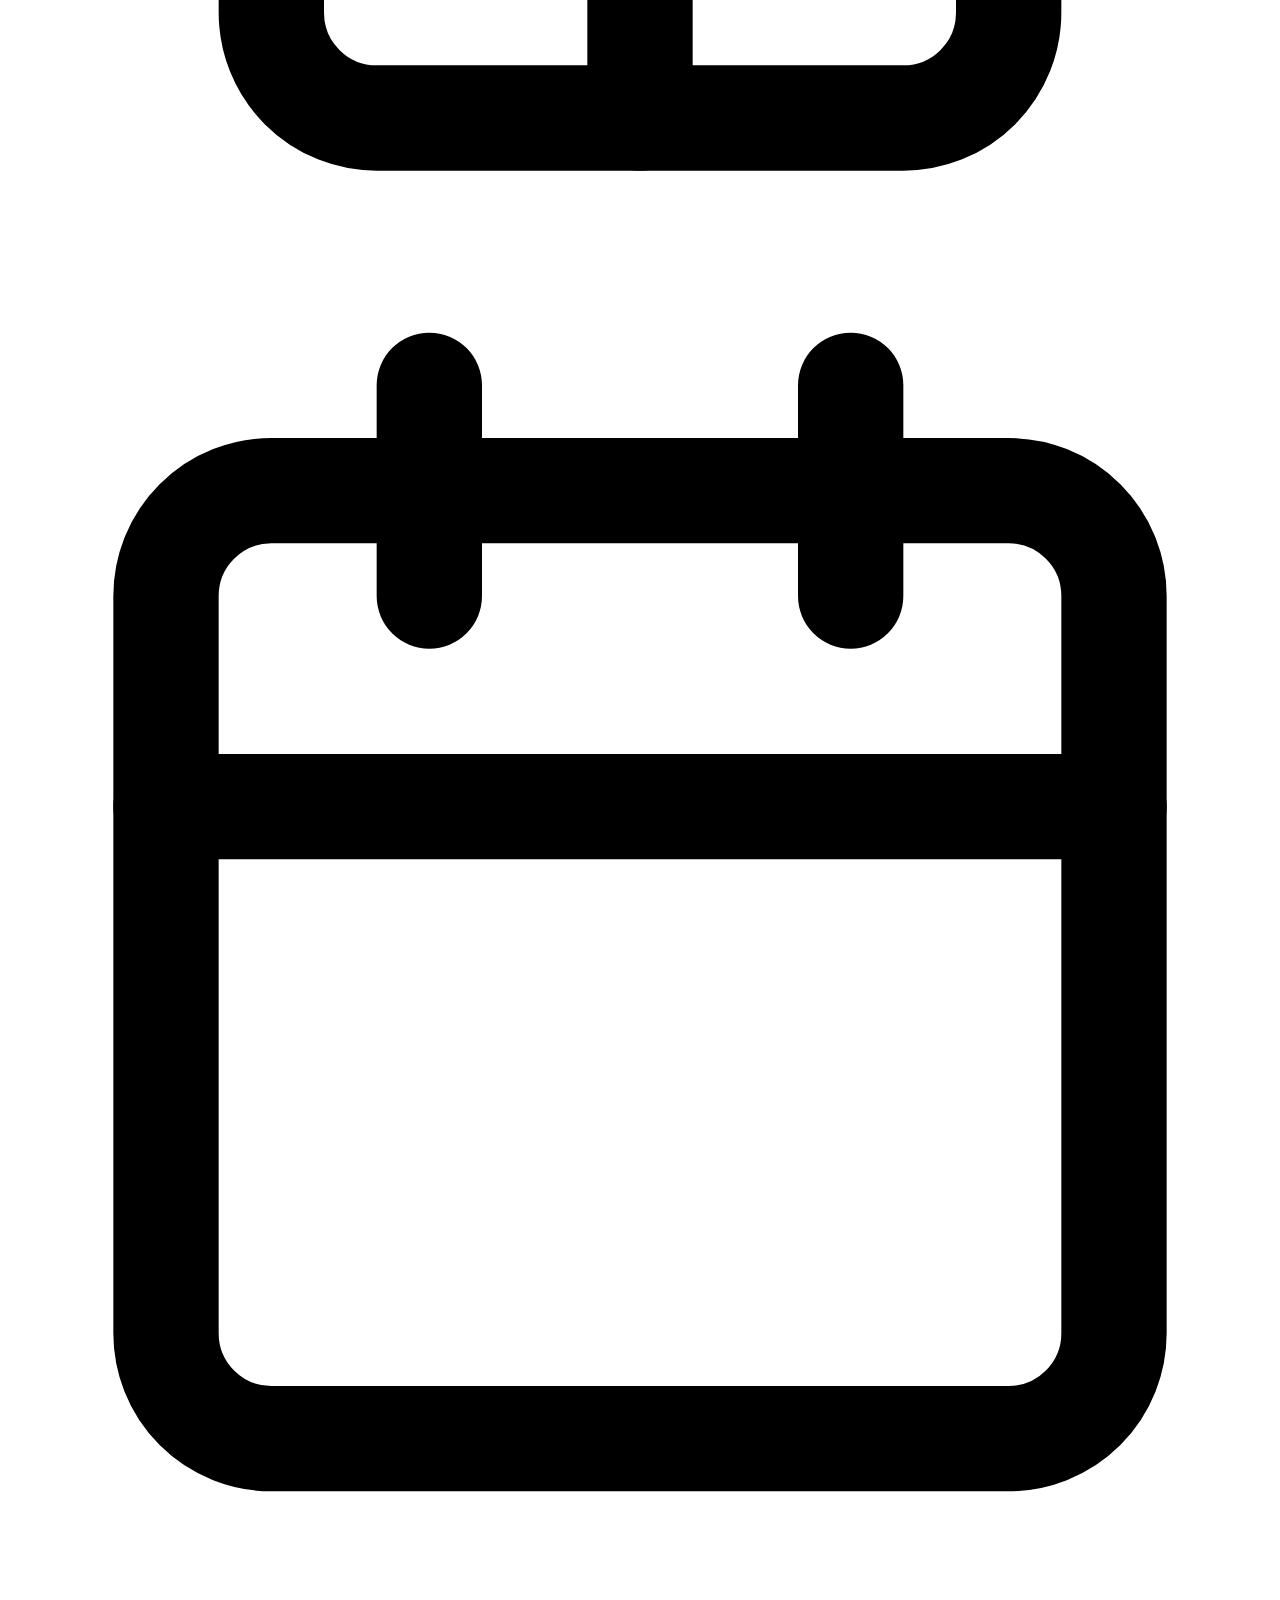
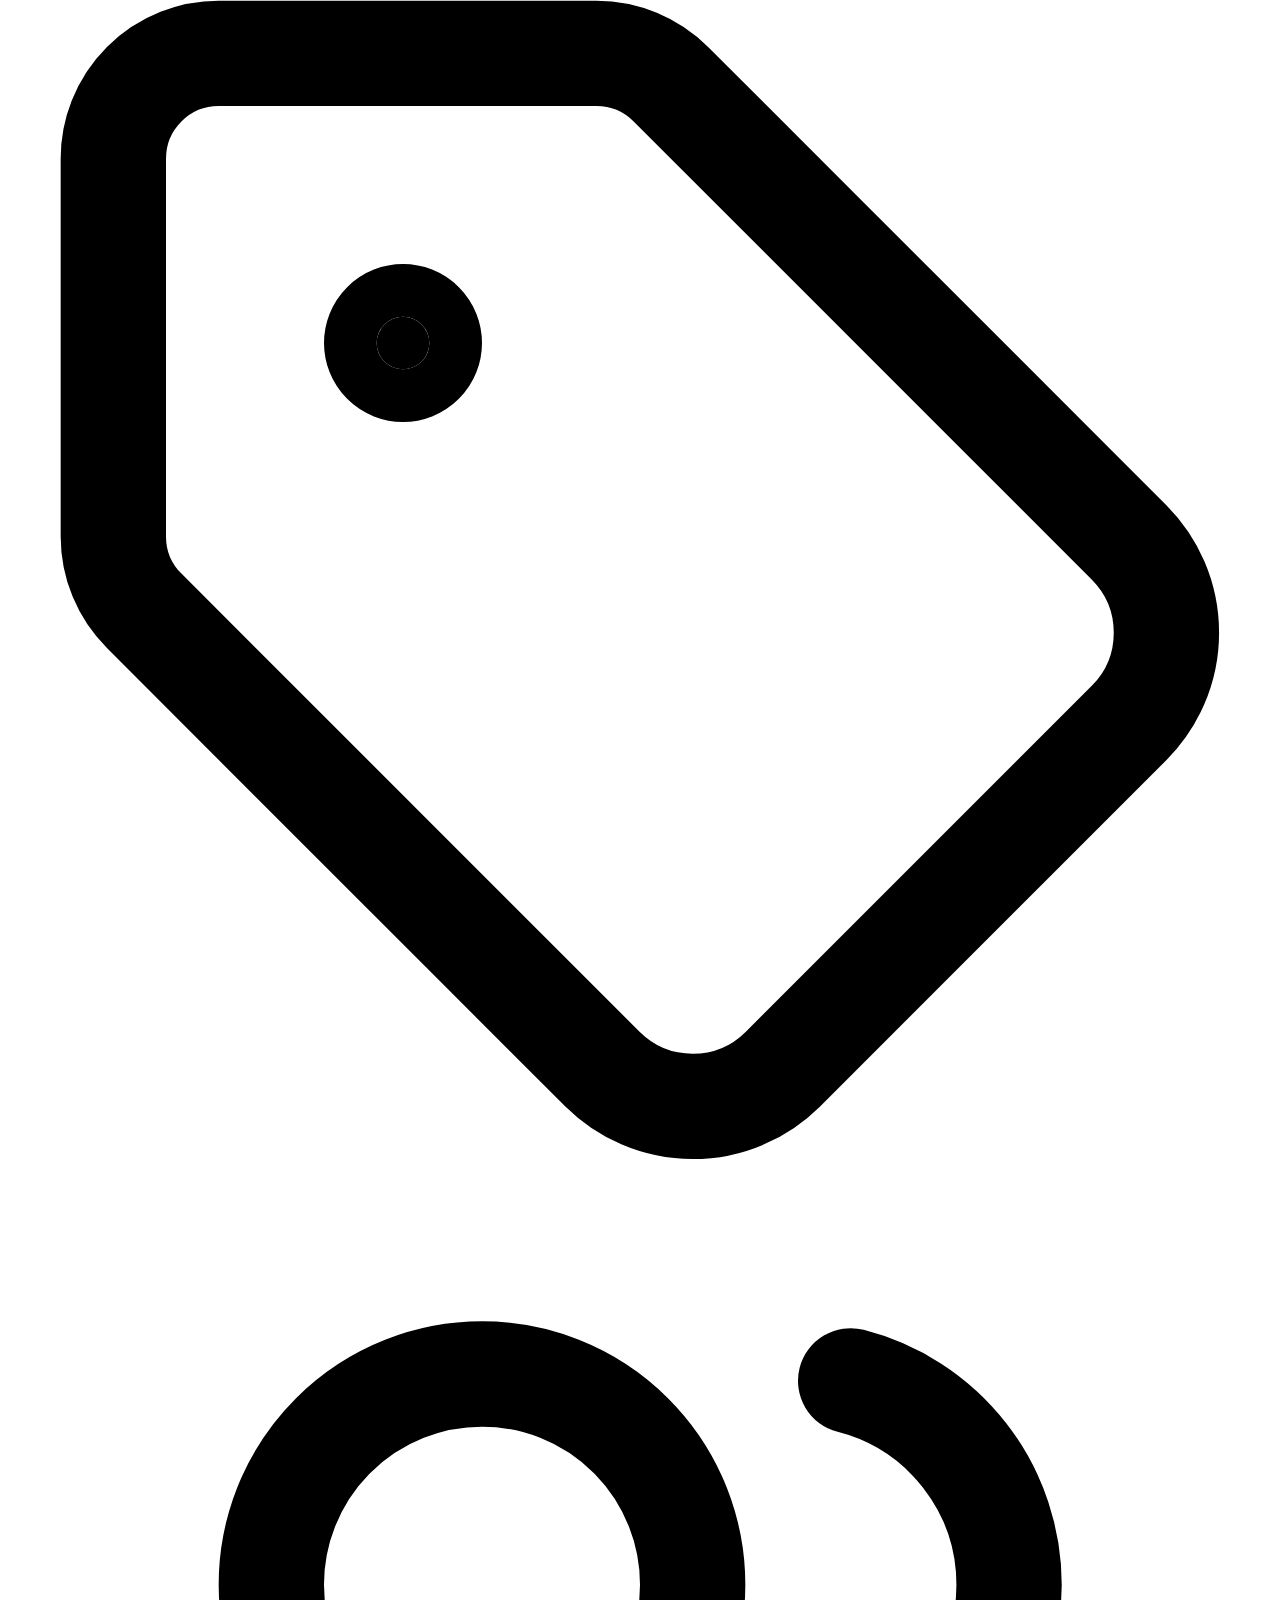
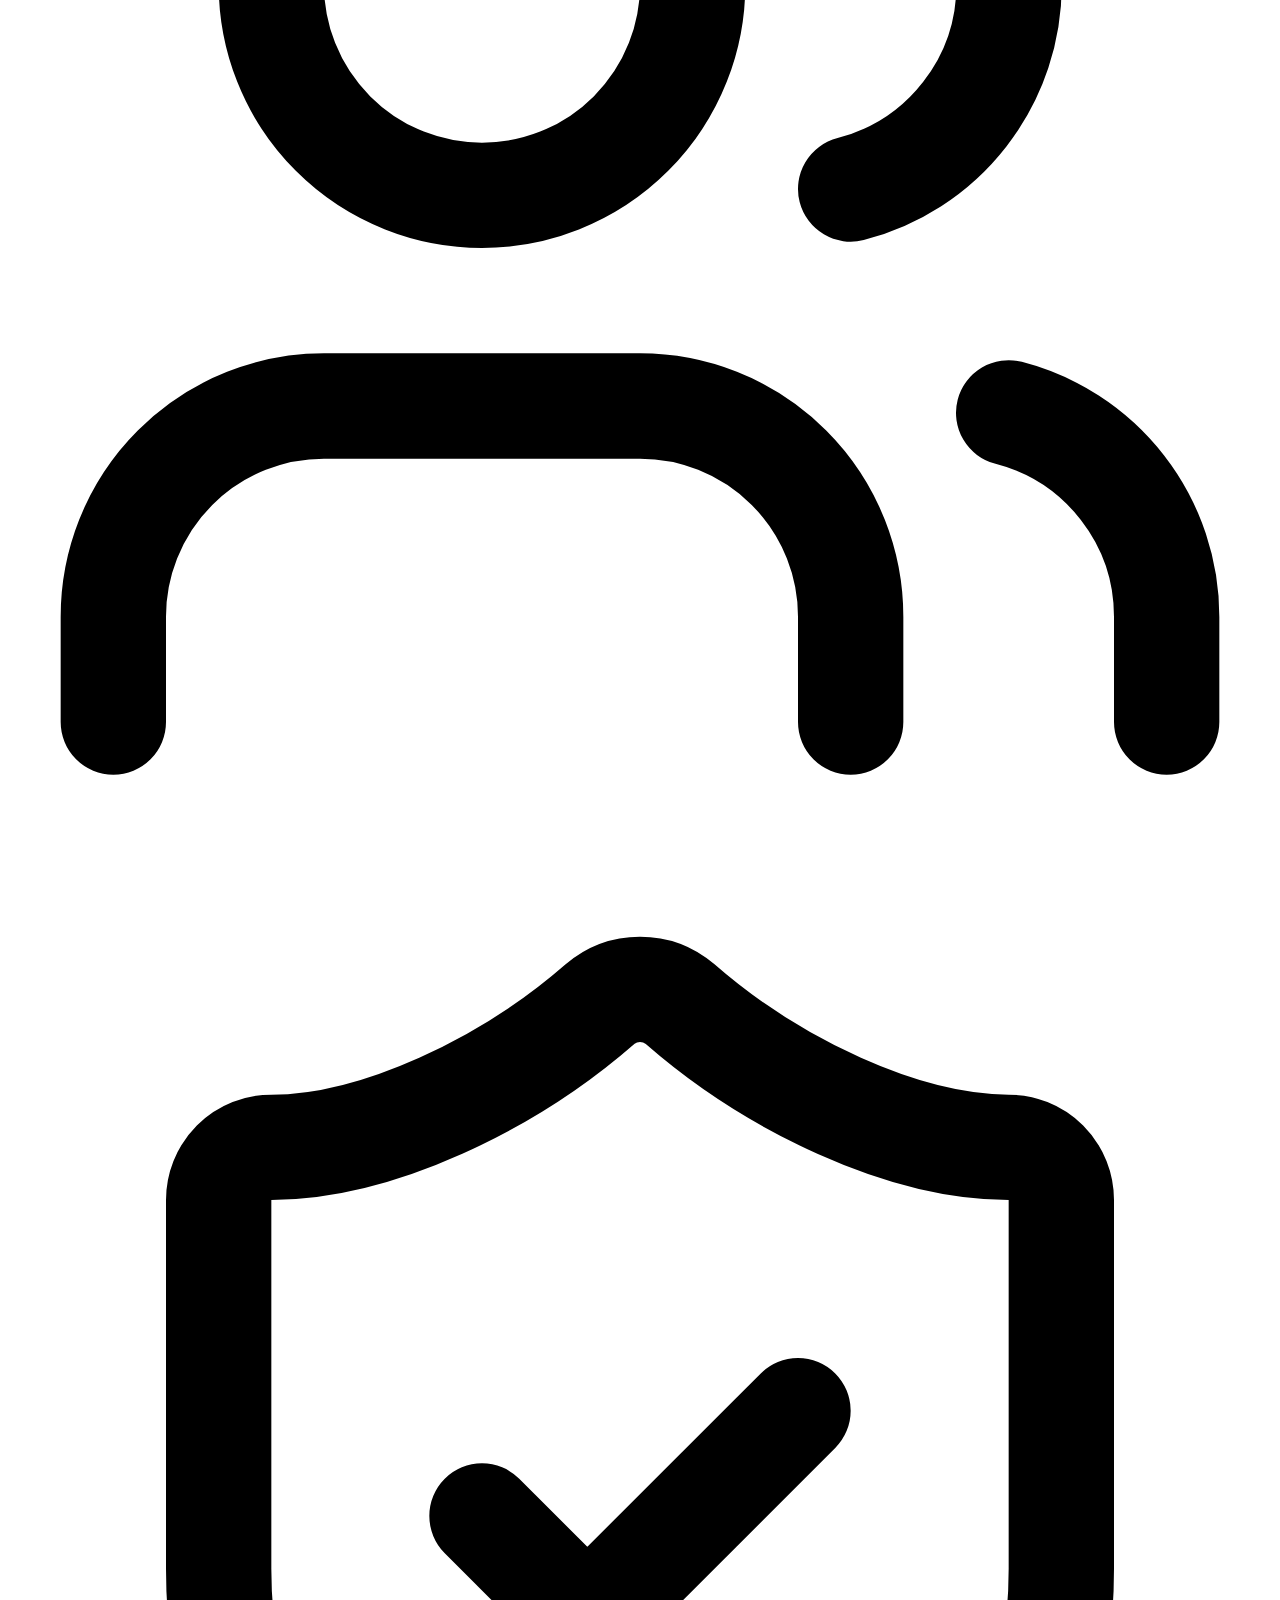
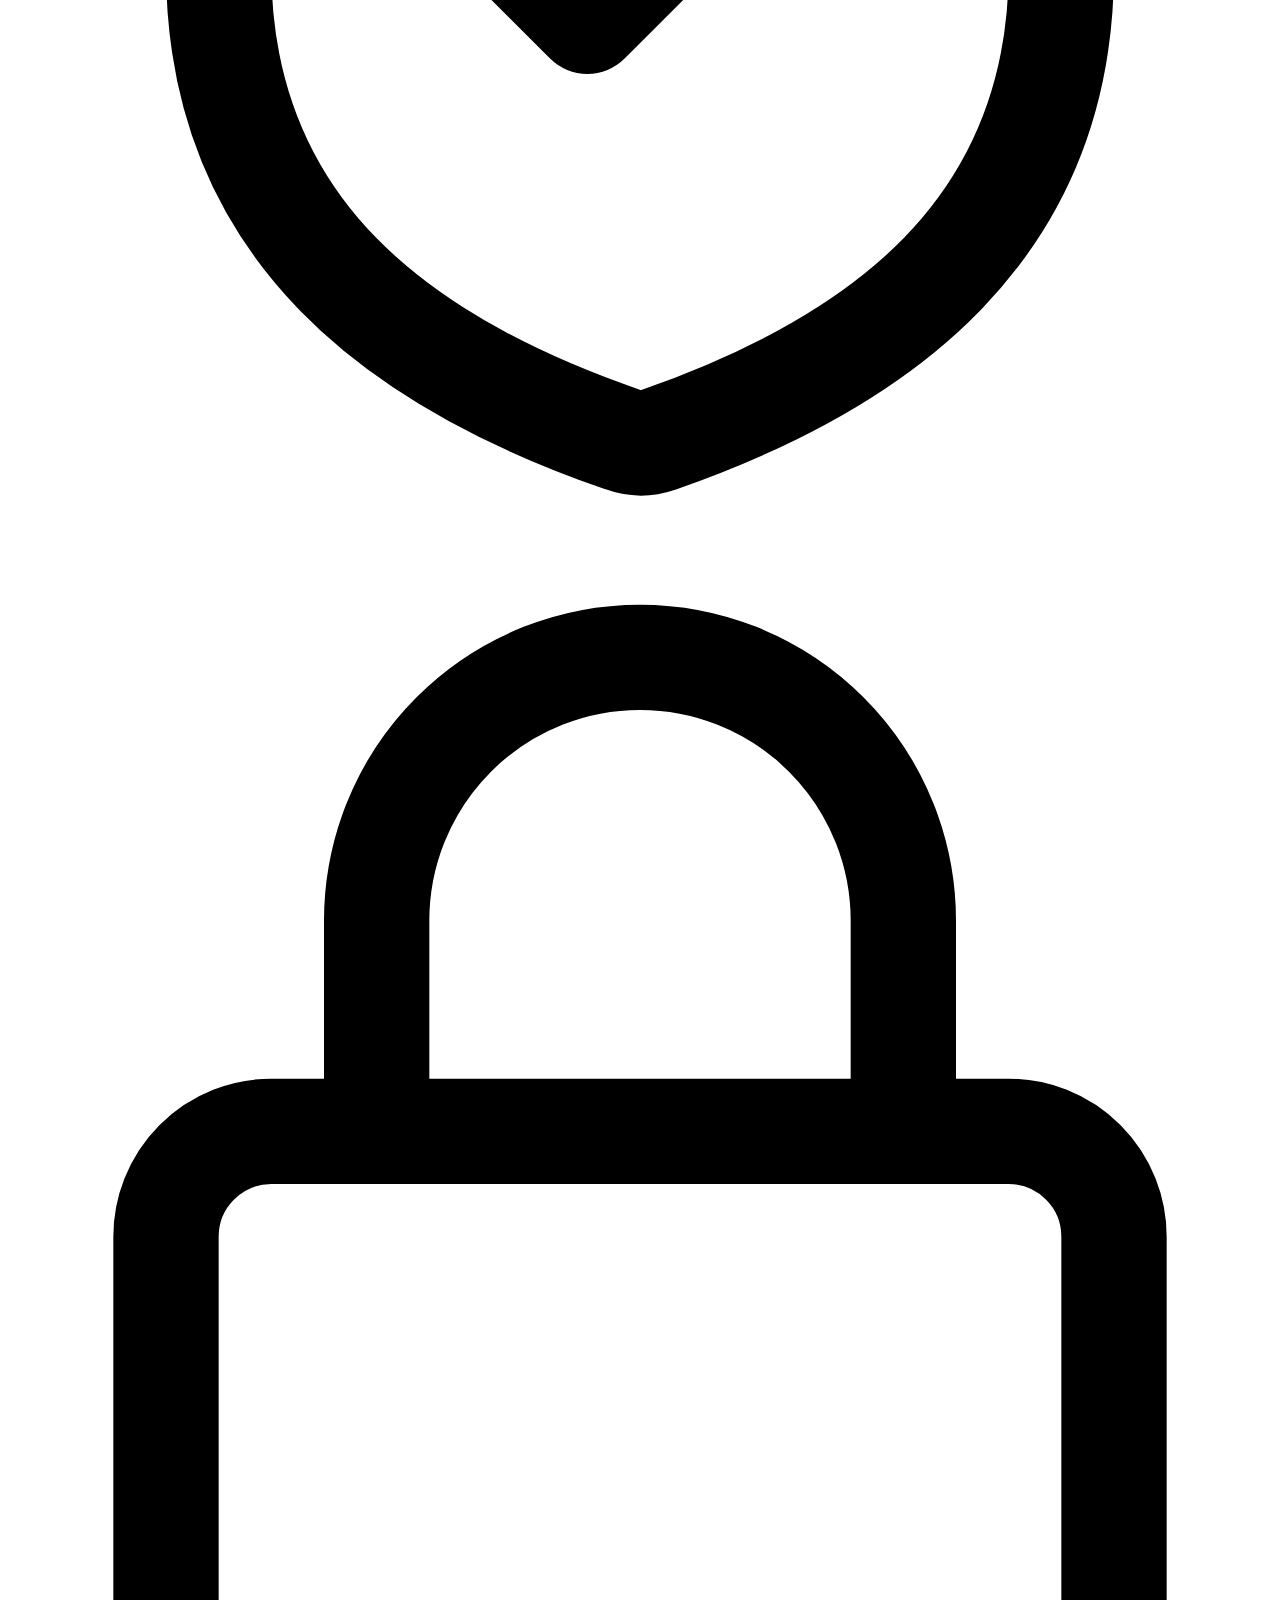
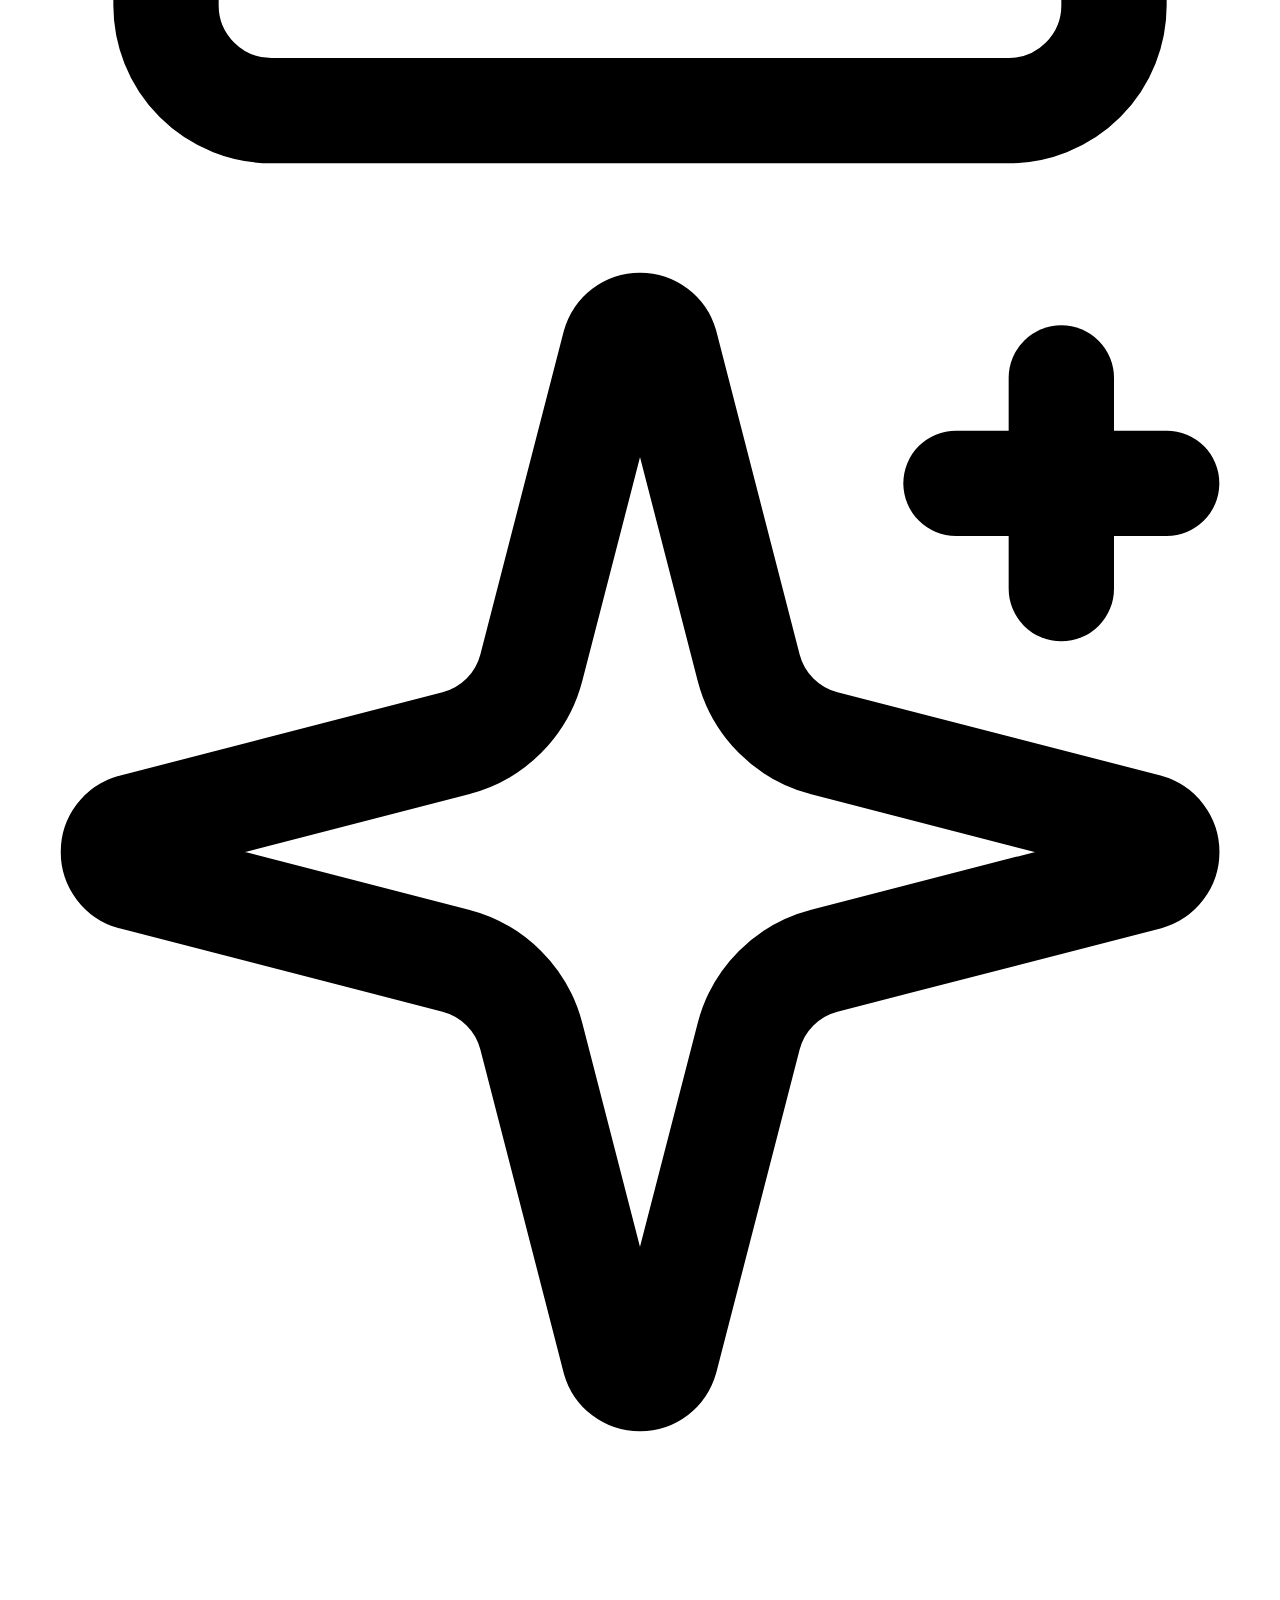
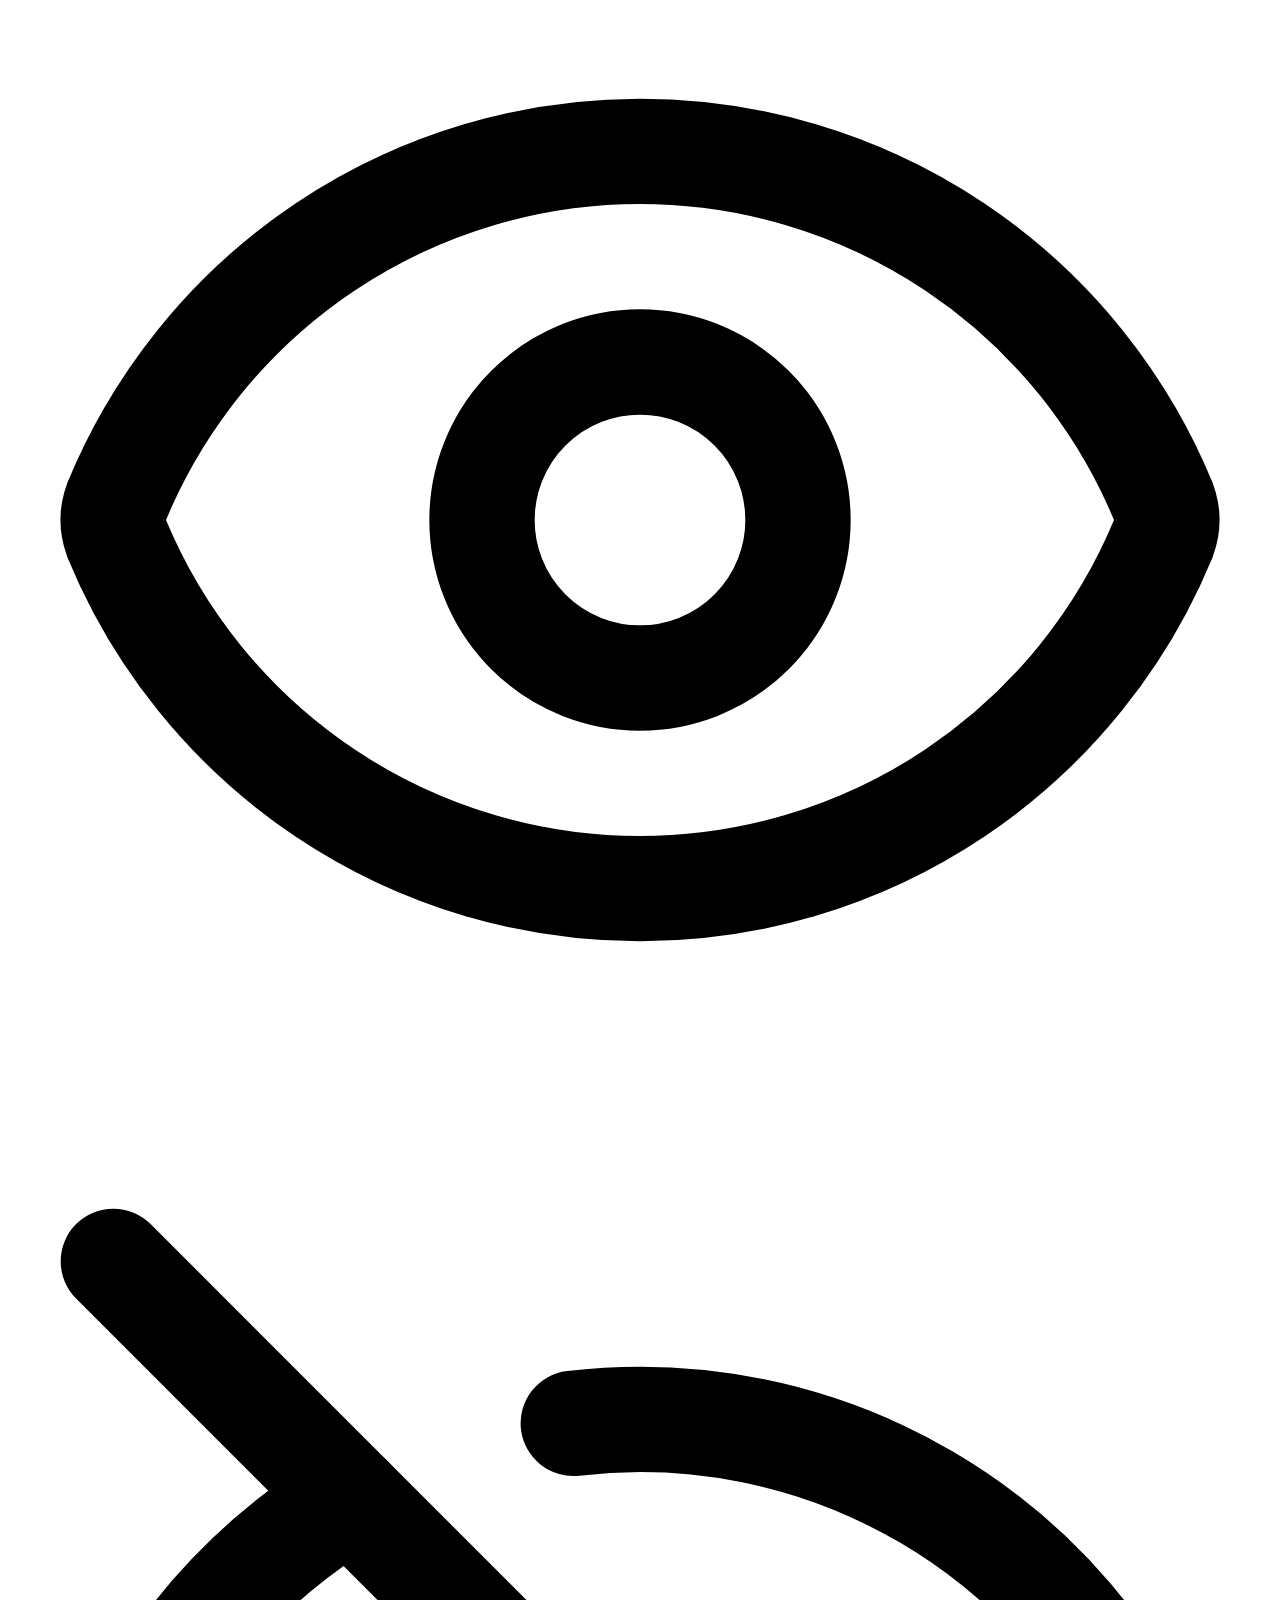
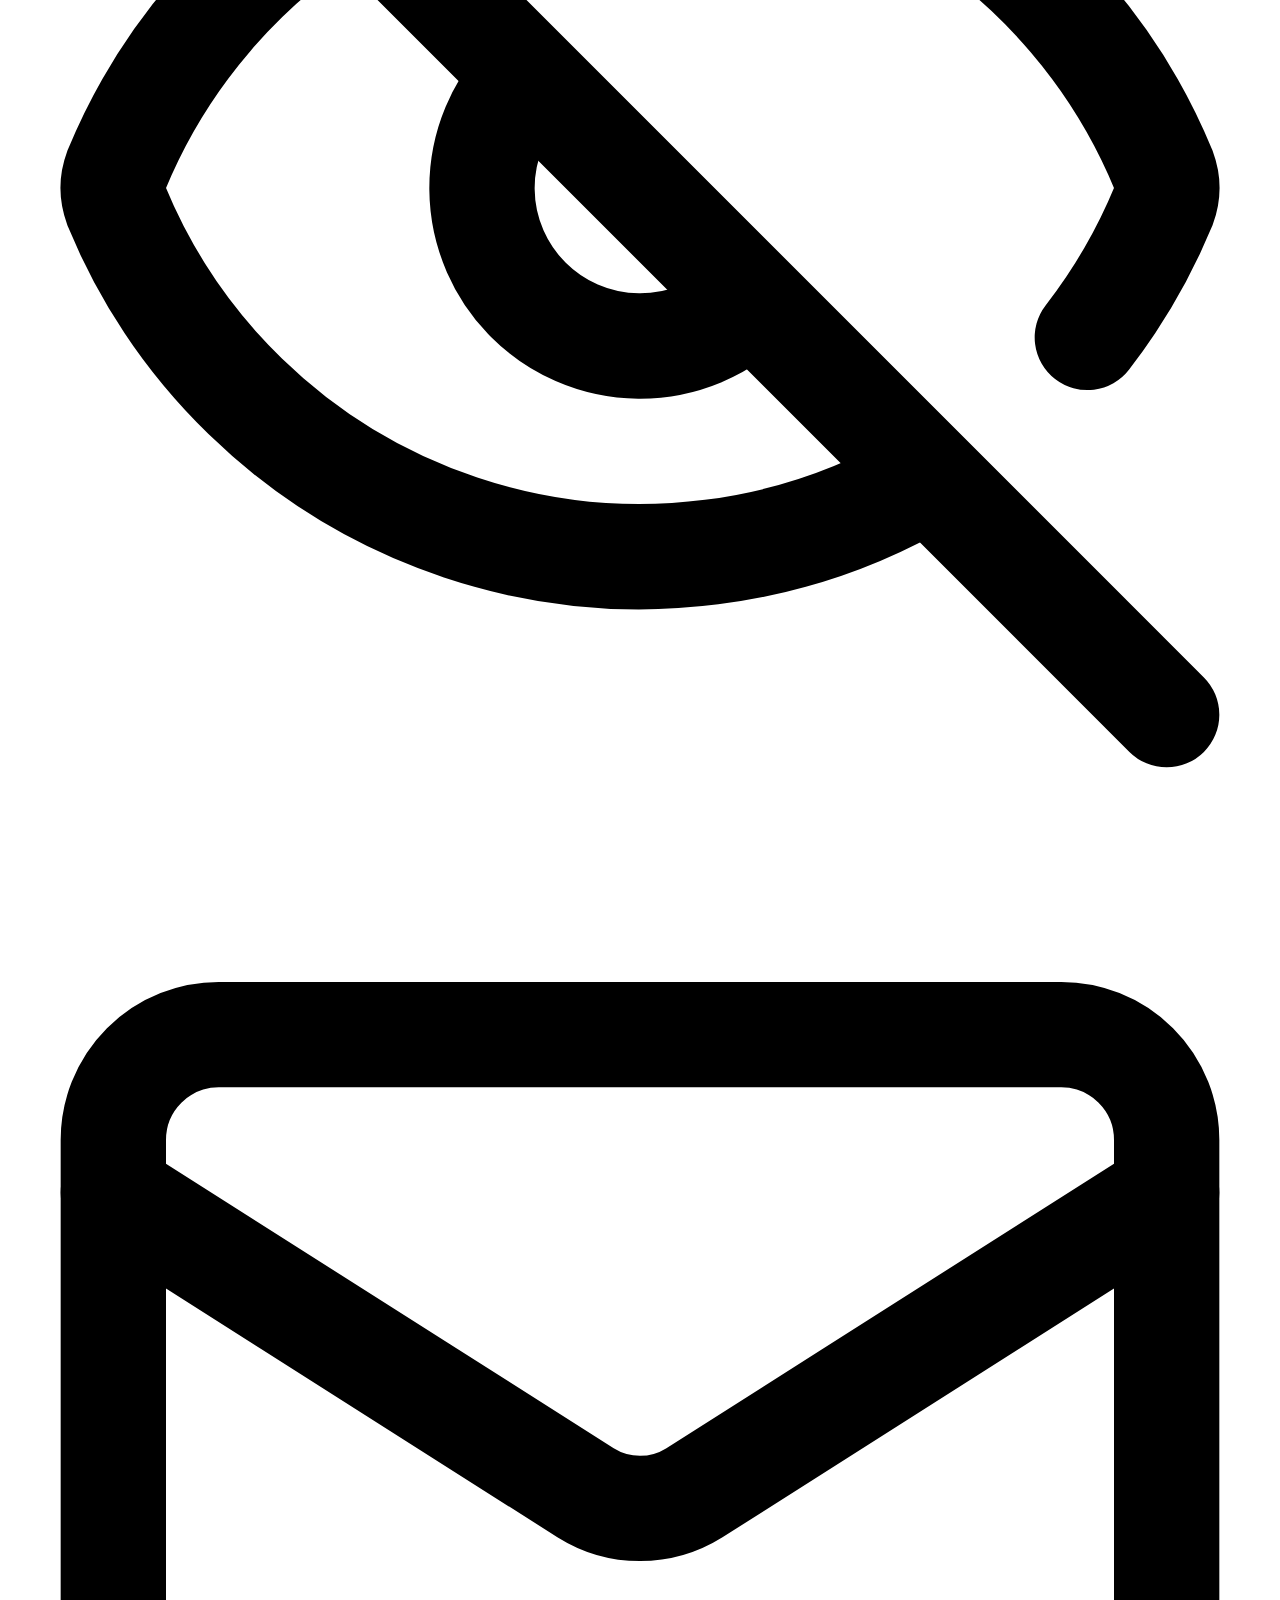
<file: src/main/resources/templates/fragments/icons.html>
<!DOCTYPE html>
<html lang="pt-BR" xmlns:th="http://www.thymeleaf.org">
<body>
<svg xmlns="http://www.w3.org/2000/svg" viewBox="0 0 24 24" fill="none"
     stroke="currentColor" stroke-width="2" stroke-linecap="round" stroke-linejoin="round"
     class="icon icon-copy" aria-hidden="true" focusable="false" th:fragment="iconCopy">
    <rect width="14" height="14" x="8" y="8" rx="2" ry="2"></rect>
    <path d="M4 16c-1.1 0-2-.9-2-2V4c0-1.1.9-2 2-2h10c1.1 0 2 .9 2 2"></path>
</svg>

<svg xmlns="http://www.w3.org/2000/svg" viewBox="0 0 24 24" fill="none"
     stroke="currentColor" stroke-width="2.25" stroke-linecap="round" stroke-linejoin="round"
     class="icon icon-check" aria-hidden="true" focusable="false" th:fragment="iconCheck">
    <path d="M20 6 9 17l-5-5"></path>
</svg>

<svg xmlns="http://www.w3.org/2000/svg" viewBox="0 0 24 24" fill="currentColor"
     class="icon icon-whatsapp" aria-hidden="true" focusable="false" th:fragment="iconWhatsapp">
    <path d="M17.472 14.382c-.297-.149-1.758-.867-2.03-.967-.273-.099-.471-.148-.67.15-.197.297-.767.966-.94 1.164-.173.199-.347.223-.644.075-.297-.15-1.255-.463-2.39-1.475-.883-.788-1.48-1.761-1.653-2.059-.173-.297-.018-.458.13-.606.134-.133.298-.347.446-.52.149-.174.198-.298.298-.497.099-.198.05-.371-.025-.52-.075-.149-.669-1.612-.916-2.207-.242-.579-.487-.5-.669-.51-.173-.008-.371-.01-.57-.01-.198 0-.52.074-.792.372-.272.297-1.04 1.016-1.04 2.479 0 1.462 1.065 2.875 1.213 3.074.149.198 2.096 3.2 5.077 4.487.709.306 1.262.489 1.694.625.712.227 1.36.195 1.871.118.571-.085 1.758-.719 2.006-1.413.248-.694.248-1.289.173-1.413-.074-.124-.272-.198-.57-.347m-5.421 7.403h-.004a9.87 9.87 0 01-5.031-1.378l-.361-.214-3.741.982.998-3.648-.235-.374a9.86 9.86 0 01-1.51-5.26c.001-5.45 4.436-9.884 9.888-9.884 2.64 0 5.122 1.03 6.988 2.898a9.825 9.825 0 012.893 6.994c-.003 5.45-4.437 9.884-9.885 9.884m8.413-18.297A11.815 11.815 0 0012.05 0C5.495 0 .16 5.335.157 11.892c0 2.096.547 4.142 1.588 5.945L.057 24l6.305-1.654a11.882 11.882 0 005.683 1.448h.005c6.554 0 11.89-5.335 11.893-11.893a11.821 11.821 0 00-3.48-8.413Z"></path>
</svg>

<svg xmlns="http://www.w3.org/2000/svg" viewBox="0 0 24 24" fill="none"
     stroke="currentColor" stroke-width="2" stroke-linecap="round" stroke-linejoin="round"
     class="icon" aria-hidden="true" focusable="false" th:fragment="iconGift">
    <rect x="3" y="8" width="18" height="4" rx="1"></rect>
    <path d="M12 8v13"></path>
    <path d="M19 12v7a2 2 0 0 1-2 2H7a2 2 0 0 1-2-2v-7"></path>
    <path d="M7.5 8a2.5 2.5 0 0 1 0-5A4.8 8 0 0 1 12 8a4.8 8 0 0 1 4.5-5 2.5 2.5 0 0 1 0 5"></path>
</svg>

<svg xmlns="http://www.w3.org/2000/svg" viewBox="0 0 24 24" fill="none"
     stroke="currentColor" stroke-width="2" stroke-linecap="round" stroke-linejoin="round"
     class="icon" aria-hidden="true" focusable="false" th:fragment="iconCalendar">
    <rect width="18" height="18" x="3" y="4" rx="2"></rect>
    <path d="M16 2v4"></path>
    <path d="M8 2v4"></path>
    <path d="M3 10h18"></path>
</svg>

<svg xmlns="http://www.w3.org/2000/svg" viewBox="0 0 24 24" fill="none"
     stroke="currentColor" stroke-width="2" stroke-linecap="round" stroke-linejoin="round"
     class="icon" aria-hidden="true" focusable="false" th:fragment="iconTag">
    <path d="M12.586 2.586A2 2 0 0 0 11.172 2H4a2 2 0 0 0-2 2v7.172a2 2 0 0 0 .586 1.414l8.704 8.704a2.426 2.426 0 0 0 3.42 0l6.58-6.58a2.426 2.426 0 0 0 0-3.42z"></path>
    <circle cx="7.5" cy="7.5" r=".5" fill="currentColor"></circle>
</svg>

<svg xmlns="http://www.w3.org/2000/svg" viewBox="0 0 24 24" fill="none"
     stroke="currentColor" stroke-width="2" stroke-linecap="round" stroke-linejoin="round"
     class="icon" aria-hidden="true" focusable="false" th:fragment="iconUsers">
    <path d="M16 21v-2a4 4 0 0 0-4-4H6a4 4 0 0 0-4 4v2"></path>
    <circle cx="9" cy="7" r="4"></circle>
    <path d="M22 21v-2a4 4 0 0 0-3-3.87"></path>
    <path d="M16 3.13a4 4 0 0 1 0 7.75"></path>
</svg>

<svg xmlns="http://www.w3.org/2000/svg" viewBox="0 0 24 24" fill="none"
     stroke="currentColor" stroke-width="2" stroke-linecap="round" stroke-linejoin="round"
     class="icon" aria-hidden="true" focusable="false" th:fragment="iconShield">
    <path d="M20 13c0 5-3.5 7.5-7.66 8.95a1 1 0 0 1-.67-.01C7.5 20.5 4 18 4 13V6a1 1 0 0 1 1-1c2 0 4.5-1.2 6.24-2.72a1.17 1.17 0 0 1 1.52 0C14.51 3.81 17 5 19 5a1 1 0 0 1 1 1z"></path>
    <path d="m9 12 2 2 4-4"></path>
</svg>

<svg xmlns="http://www.w3.org/2000/svg" viewBox="0 0 24 24" fill="none"
     stroke="currentColor" stroke-width="2" stroke-linecap="round" stroke-linejoin="round"
     class="icon" aria-hidden="true" focusable="false" th:fragment="iconLock">
    <rect width="18" height="11" x="3" y="11" rx="2" ry="2"></rect>
    <path d="M7 11V7a5 5 0 0 1 10 0v4"></path>
</svg>

<svg xmlns="http://www.w3.org/2000/svg" viewBox="0 0 24 24" fill="none"
     stroke="currentColor" stroke-width="2" stroke-linecap="round" stroke-linejoin="round"
     class="icon" aria-hidden="true" focusable="false" th:fragment="iconSparkles">
    <path d="M9.937 15.5A2 2 0 0 0 8.5 14.063l-6.135-1.582a.5.5 0 0 1 0-.962L8.5 9.936A2 2 0 0 0 9.937 8.5l1.582-6.135a.5.5 0 0 1 .963 0L14.063 8.5A2 2 0 0 0 15.5 9.937l6.135 1.581a.5.5 0 0 1 0 .964L15.5 14.063a2 2 0 0 0-1.437 1.437l-1.582 6.135a.5.5 0 0 1-.963 0z"></path>
    <path d="M20 3v4"></path>
    <path d="M22 5h-4"></path>
</svg>

<svg xmlns="http://www.w3.org/2000/svg" viewBox="0 0 24 24" fill="none"
     stroke="currentColor" stroke-width="2" stroke-linecap="round" stroke-linejoin="round"
     class="icon" aria-hidden="true" focusable="false" th:fragment="iconEye">
    <path d="M2.062 12.348a1 1 0 0 1 0-.696 10.75 10.75 0 0 1 19.876 0 1 1 0 0 1 0 .696 10.75 10.75 0 0 1-19.876 0"></path>
    <circle cx="12" cy="12" r="3"></circle>
</svg>

<svg xmlns="http://www.w3.org/2000/svg" viewBox="0 0 24 24" fill="none"
     stroke="currentColor" stroke-width="2" stroke-linecap="round" stroke-linejoin="round"
     class="icon" aria-hidden="true" focusable="false" th:fragment="iconEyeOff">
    <path d="M10.733 5.076a10.744 10.744 0 0 1 11.205 6.575 1 1 0 0 1 0 .696 10.747 10.747 0 0 1-1.444 2.49"></path>
    <path d="M14.084 14.158a3 3 0 0 1-4.242-4.242"></path>
    <path d="M17.479 17.499a10.75 10.75 0 0 1-15.417-5.151 1 1 0 0 1 0-.696 10.75 10.75 0 0 1 4.446-5.143"></path>
    <path d="m2 2 20 20"></path>
</svg>

<svg xmlns="http://www.w3.org/2000/svg" viewBox="0 0 24 24" fill="none"
     stroke="currentColor" stroke-width="2" stroke-linecap="round" stroke-linejoin="round"
     class="icon" aria-hidden="true" focusable="false" th:fragment="iconMail">
    <rect width="20" height="16" x="2" y="4" rx="2"></rect>
    <path d="m22 7-8.97 5.7a1.94 1.94 0 0 1-2.06 0L2 7"></path>
</svg>

<svg xmlns="http://www.w3.org/2000/svg" viewBox="0 0 24 24" fill="none"
     stroke="currentColor" stroke-width="2" stroke-linecap="round" stroke-linejoin="round"
     class="icon" aria-hidden="true" focusable="false" th:fragment="iconRefresh">
    <path d="M3 12a9 9 0 0 1 9-9 9.75 9.75 0 0 1 6.74 2.74L21 8"></path>
    <path d="M21 3v5h-5"></path>
    <path d="M21 12a9 9 0 0 1-9 9 9.75 9.75 0 0 1-6.74-2.74L3 16"></path>
    <path d="M8 16H3v5"></path>
</svg>

<svg xmlns="http://www.w3.org/2000/svg" viewBox="0 0 24 24" fill="none"
     stroke="currentColor" stroke-width="2" stroke-linecap="round" stroke-linejoin="round"
     class="icon" aria-hidden="true" focusable="false" th:fragment="iconDownload">
    <path d="M21 15v4a2 2 0 0 1-2 2H5a2 2 0 0 1-2-2v-4"></path>
    <polyline points="7 10 12 15 17 10"></polyline>
    <line x1="12" x2="12" y1="15" y2="3"></line>
</svg>

<svg xmlns="http://www.w3.org/2000/svg" viewBox="0 0 24 24" fill="none"
     stroke="currentColor" stroke-width="2" stroke-linecap="round" stroke-linejoin="round"
     class="icon" aria-hidden="true" focusable="false" th:fragment="iconTrash">
    <path d="M3 6h18"></path>
    <path d="M19 6v14c0 1-1 2-2 2H7c-1 0-2-1-2-2V6"></path>
    <path d="M8 6V4c0-1 1-2 2-2h4c1 0 2 1 2 2v2"></path>
</svg>

<svg xmlns="http://www.w3.org/2000/svg" viewBox="0 0 24 24" fill="none"
     stroke="currentColor" stroke-width="2" stroke-linecap="round" stroke-linejoin="round"
     class="icon" aria-hidden="true" focusable="false" th:fragment="iconClock">
    <circle cx="12" cy="12" r="10"></circle>
    <polyline points="12 6 12 12 16 14"></polyline>
</svg>

<svg xmlns="http://www.w3.org/2000/svg" viewBox="0 0 24 24" fill="none"
     stroke="currentColor" stroke-width="2" stroke-linecap="round" stroke-linejoin="round"
     class="icon" aria-hidden="true" focusable="false" th:fragment="iconAlert">
    <path d="m21.73 18-8-14a2 2 0 0 0-3.48 0l-8 14A2 2 0 0 0 4 21h16a2 2 0 0 0 1.73-3"></path>
    <path d="M12 9v4"></path>
    <path d="M12 17h.01"></path>
</svg>

<svg xmlns="http://www.w3.org/2000/svg" viewBox="0 0 24 24" fill="none"
     stroke="currentColor" stroke-width="2" stroke-linecap="round" stroke-linejoin="round"
     class="icon" aria-hidden="true" focusable="false" th:fragment="iconExternal">
    <path d="M15 3h6v6"></path>
    <path d="M10 14 21 3"></path>
    <path d="M18 13v6a2 2 0 0 1-2 2H5a2 2 0 0 1-2-2V8a2 2 0 0 1 2-2h6"></path>
</svg>

<svg xmlns="http://www.w3.org/2000/svg" viewBox="0 0 24 24" fill="none"
     stroke="currentColor" stroke-width="2" stroke-linecap="round" stroke-linejoin="round"
     class="icon" aria-hidden="true" focusable="false" th:fragment="iconSun">
    <circle cx="12" cy="12" r="4"></circle>
    <path d="M12 2v2"></path>
    <path d="M12 20v2"></path>
    <path d="m4.93 4.93 1.41 1.41"></path>
    <path d="m17.66 17.66 1.41 1.41"></path>
    <path d="M2 12h2"></path>
    <path d="M20 12h2"></path>
    <path d="m6.34 17.66-1.41 1.41"></path>
    <path d="m19.07 4.93-1.41 1.41"></path>
</svg>

<svg xmlns="http://www.w3.org/2000/svg" viewBox="0 0 24 24" fill="none"
     stroke="currentColor" stroke-width="2" stroke-linecap="round" stroke-linejoin="round"
     class="icon" aria-hidden="true" focusable="false" th:fragment="iconMoon">
    <path d="M12 3a6 6 0 0 0 9 9 9 9 0 1 1-9-9Z"></path>
</svg>

<svg xmlns="http://www.w3.org/2000/svg" viewBox="0 0 24 24" fill="none"
     stroke="currentColor" stroke-width="2" stroke-linecap="round" stroke-linejoin="round"
     class="icon" aria-hidden="true" focusable="false" th:fragment="iconHome">
    <path d="M15 21v-8a1 1 0 0 0-1-1h-4a1 1 0 0 0-1 1v8"></path>
    <path d="M3 10a2 2 0 0 1 .709-1.528l7-5.999a2 2 0 0 1 2.582 0l7 5.999A2 2 0 0 1 21 10v9a2 2 0 0 1-2 2H5a2 2 0 0 1-2-2z"></path>
</svg>
</body>
</html>
</file>
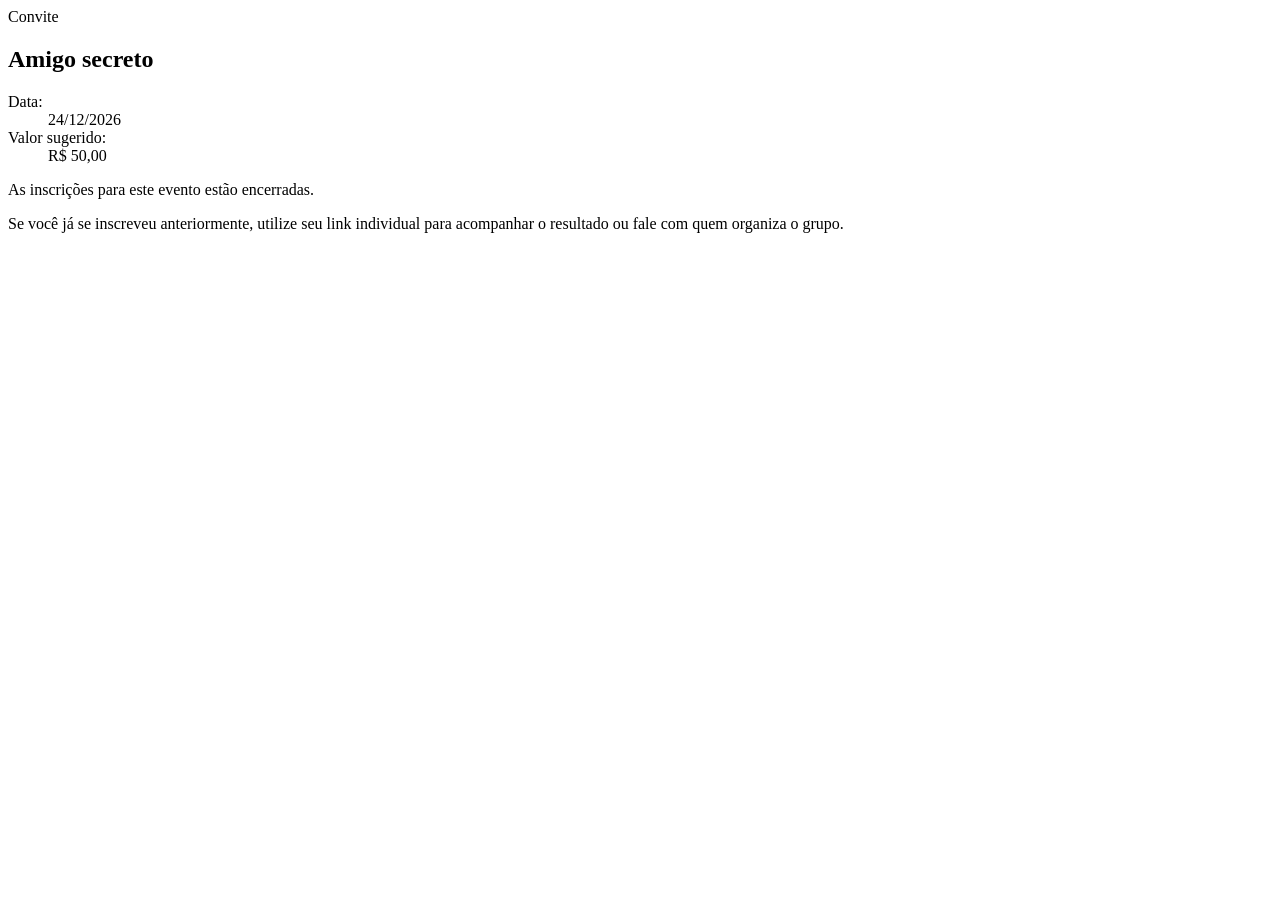
<file: src/main/resources/templates/join/closed.html>
<!DOCTYPE html>
<html lang="pt-BR" xmlns:th="http://www.thymeleaf.org">
<head th:replace="~{fragments/common :: head('Inscrições encerradas')}"></head>
<body>
<header th:replace="~{fragments/common :: nav('')}"></header>

<main class="container content" id="conteudo">
    <section class="notice ticket-card">
        <div class="ticket-header">
            <span class="eyebrow-pill">
                <span th:replace="~{fragments/icons :: iconClock}"></span>
                <span>Convite</span>
            </span>
            <h1 th:text="${eventName}">Amigo secreto</h1>

            <dl class="meta-pills">
                <div class="meta-pill">
                    <dt>
                        <span th:replace="~{fragments/icons :: iconCalendar}"></span>
                        <span>Data:</span>
                    </dt>
                    <dd th:text="${eventDate == null ? 'A definir' : #temporals.format(eventDate, 'dd/MM/yyyy')}">24/12/2026</dd>
                </div>
                <div class="meta-pill">
                    <dt>
                        <span th:replace="~{fragments/icons :: iconTag}"></span>
                        <span>Valor sugerido:</span>
                    </dt>
                    <dd th:text="${suggestedValue == null ? 'Sem valor definido' : #numbers.formatCurrency(suggestedValue)}">R$ 50,00</dd>
                </div>
            </dl>
        </div>

        <div class="alert alert-warning" role="status">As inscrições para este evento estão encerradas.</div>
        <div class="alert alert-error" role="alert" th:if="${error}" th:text="${error}"></div>

        <p class="muted">
            Se você já se inscreveu anteriormente, utilize seu link individual para acompanhar o resultado ou fale com quem organiza o grupo.
        </p>
    </section>
</main>

<footer th:replace="~{fragments/common :: footer}"></footer>
<div th:replace="~{fragments/common :: scripts}"></div>
</body>
</html>
</file>
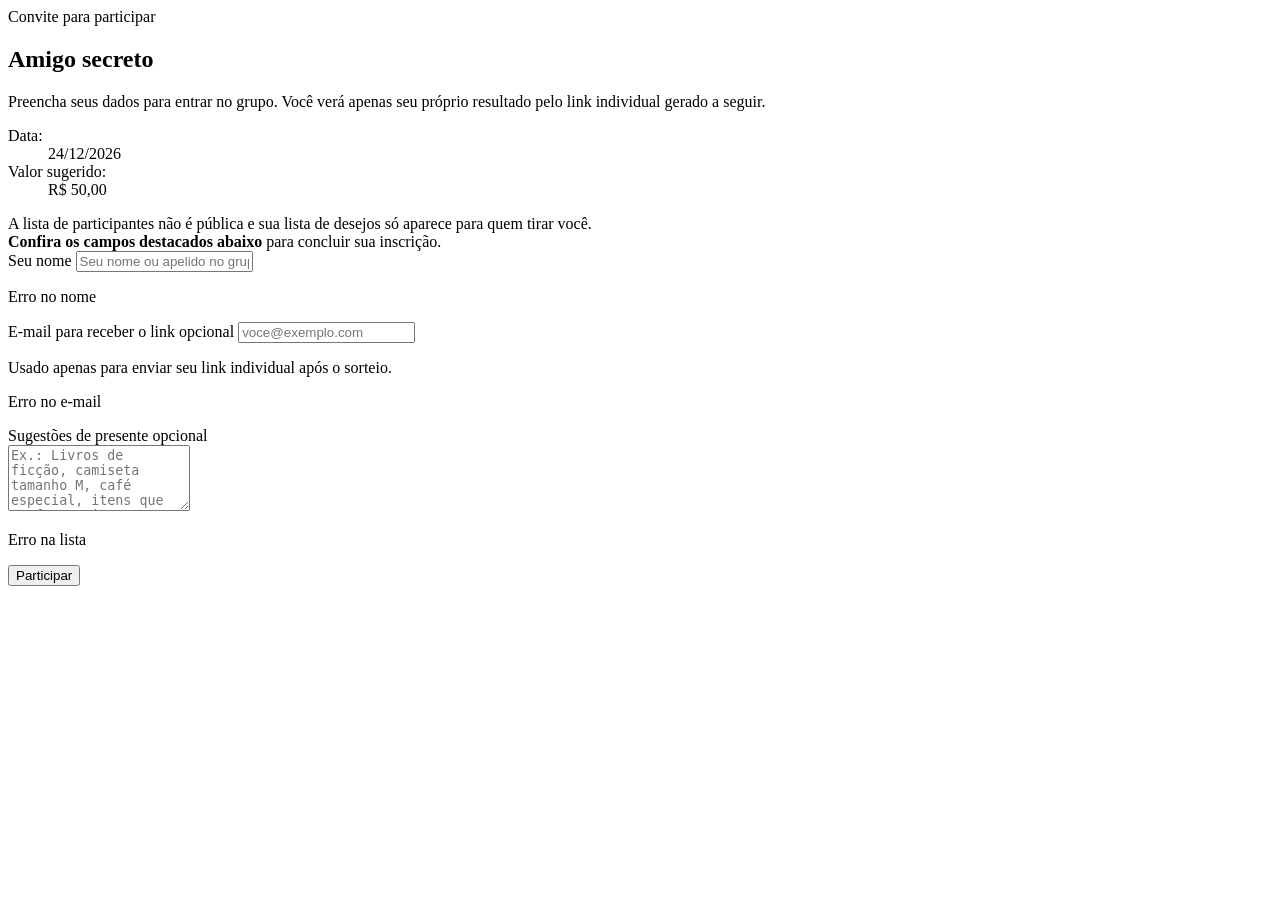
<file: src/main/resources/templates/join/form.html>
<!DOCTYPE html>
<html lang="pt-BR" xmlns:th="http://www.thymeleaf.org">
<head th:replace="~{fragments/common :: head('Entrar no amigo secreto')}"></head>
<body>
<header th:replace="~{fragments/common :: nav('')}"></header>

<main class="container content" id="conteudo">
    <section class="notice ticket-card">
        <div class="ticket-header">
            <span class="eyebrow-pill">
                <span th:replace="~{fragments/icons :: iconGift}"></span>
                <span>Convite para participar</span>
            </span>
            <h1 th:text="${eventName}">Amigo secreto</h1>
            <p class="muted">Preencha seus dados para entrar no grupo. Você verá apenas seu próprio resultado pelo link individual gerado a seguir.</p>

            <dl class="meta-pills">
                <div class="meta-pill">
                    <dt>
                        <span th:replace="~{fragments/icons :: iconCalendar}"></span>
                        <span>Data:</span>
                    </dt>
                    <dd th:text="${eventDate == null ? 'A definir' : #temporals.format(eventDate, 'dd/MM/yyyy')}">24/12/2026</dd>
                </div>
                <div class="meta-pill">
                    <dt>
                        <span th:replace="~{fragments/icons :: iconTag}"></span>
                        <span>Valor sugerido:</span>
                    </dt>
                    <dd th:text="${suggestedValue == null ? 'Sem valor definido' : #numbers.formatCurrency(suggestedValue)}">R$ 50,00</dd>
                </div>
            </dl>
        </div>

        <div class="privacy-callout">
            <span th:replace="~{fragments/icons :: iconShield}"></span>
            <span>A lista de participantes não é pública e sua lista de desejos só aparece para quem tirar você.</span>
        </div>

        <div class="alert alert-error" role="alert" th:if="${error}" th:text="${error}"></div>
        <div class="alert alert-error" role="alert" data-validation-summary
             th:if="${#fields.hasErrors('form.*')}">
            <strong>Confira os campos destacados abaixo</strong> para concluir sua inscrição.
        </div>

        <form th:action="@{/join/{code}(code=${inviteCode})}" th:object="${form}" method="post" novalidate>
            <div th:replace="~{fragments/common :: csrf}"></div>

            <div class="field">
                <label for="join-name">Seu nome</label>
                <input id="join-name" type="text" th:field="*{name}" maxlength="80"
                       placeholder="Seu nome ou apelido no grupo" required autocomplete="name"
                       th:attr="aria-invalid=${#fields.hasErrors('name') ? 'true' : null},aria-describedby=${#fields.hasErrors('name') ? 'join-name-error' : null}">
                <p class="field-error" id="join-name-error"
                   th:if="${#fields.hasErrors('name')}" th:errors="*{name}">Erro no nome</p>
            </div>

            <div class="field">
                <label for="join-email">E-mail para receber o link <span class="optional-tag">opcional</span></label>
                <input id="join-email" type="email" th:field="*{email}" maxlength="254"
                       placeholder="voce@exemplo.com" autocomplete="email"
                       th:attr="aria-invalid=${#fields.hasErrors('email') ? 'true' : null},aria-describedby=${#fields.hasErrors('email') ? 'join-email-error' : null}">
                <p class="field-hint muted">Usado apenas para enviar seu link individual após o sorteio.</p>
                <p class="field-error" id="join-email-error"
                   th:if="${#fields.hasErrors('email')}" th:errors="*{email}">Erro no e-mail</p>
            </div>

            <div class="field">
                <div class="label-row">
                    <label for="join-wishlist">Sugestões de presente <span class="optional-tag">opcional</span></label>
                    <span class="char-counter muted" data-char-for="join-wishlist"></span>
                </div>
                <textarea id="join-wishlist" th:field="*{wishlist}" maxlength="2000" rows="4"
                          data-char-count
                          placeholder="Ex.: Livros de ficção, camiseta tamanho M, café especial, itens que prefere evitar..."
                          th:attr="aria-invalid=${#fields.hasErrors('wishlist') ? 'true' : null},aria-describedby=${#fields.hasErrors('wishlist') ? 'join-wishlist-error' : null}"></textarea>
                <p class="field-error" id="join-wishlist-error"
                   th:if="${#fields.hasErrors('wishlist')}" th:errors="*{wishlist}">Erro na lista</p>
            </div>

            <button class="button button-lg button-block" type="submit">Participar</button>
        </form>
    </section>
</main>

<footer th:replace="~{fragments/common :: footer}"></footer>
<div th:replace="~{fragments/common :: scripts}"></div>
</body>
</html>
</file>
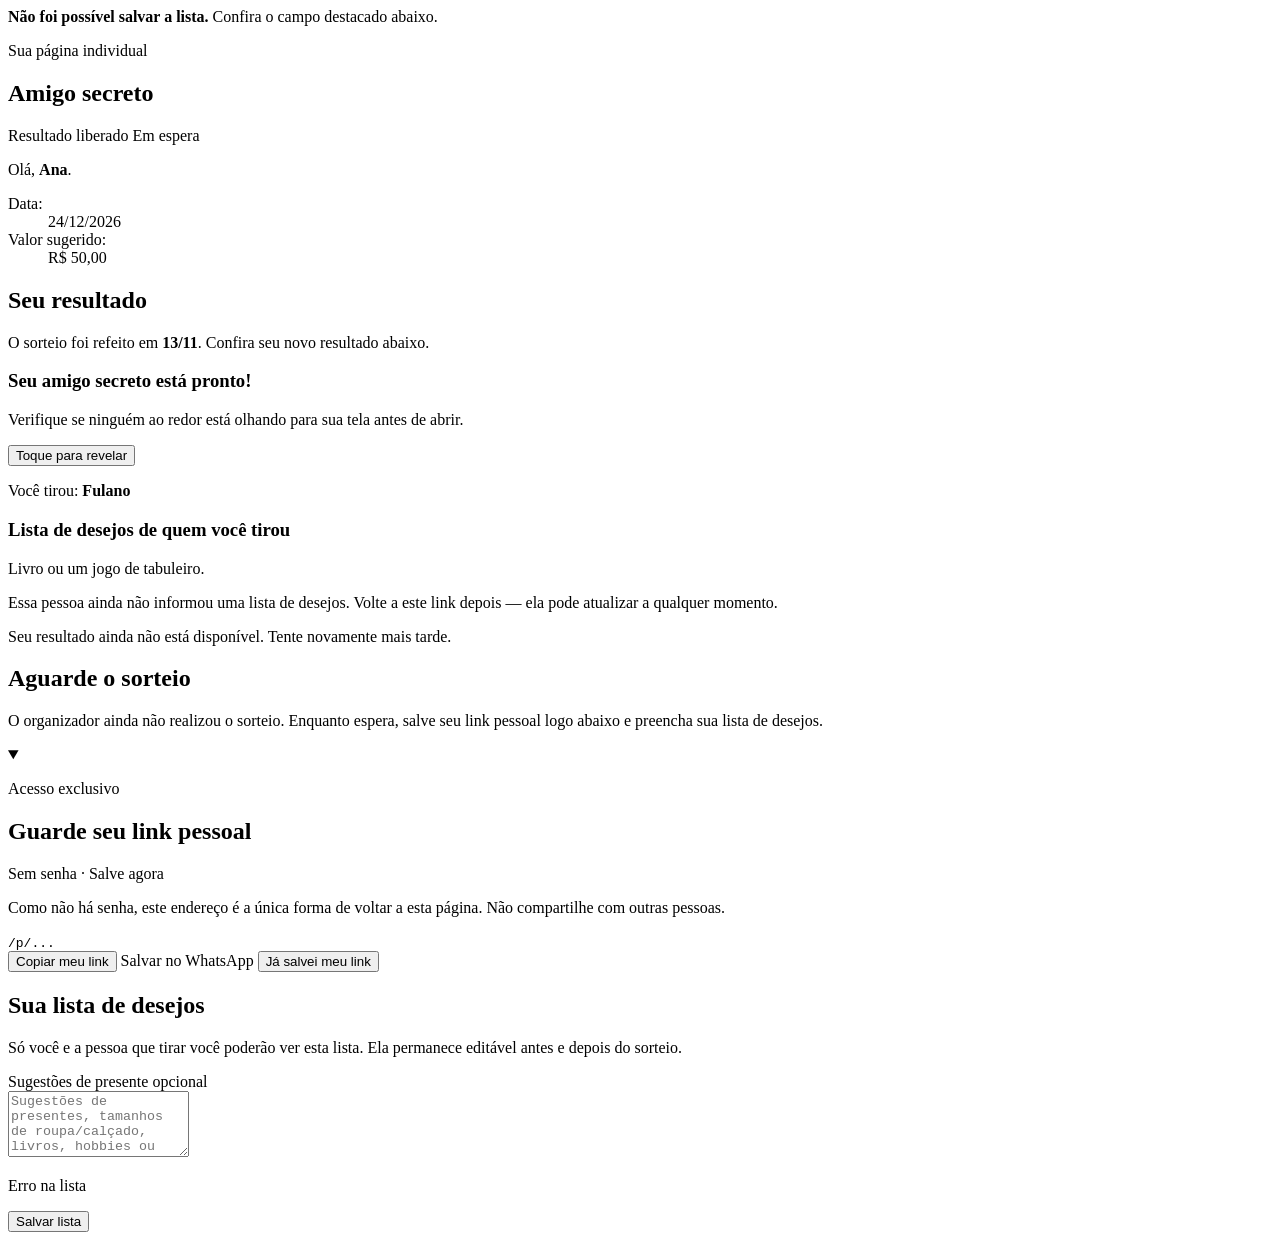
<file: src/main/resources/templates/participant/view.html>
<!DOCTYPE html>
<html lang="pt-BR" xmlns:th="http://www.thymeleaf.org">
<head th:replace="~{fragments/common :: head('Sua página do amigo secreto')}"></head>
<body>
<header th:replace="~{fragments/common :: nav(${page.eventName})}"></header>

<main class="container content narrow-container" id="conteudo">
    <div class="alert alert-success" role="status" th:if="${message}" th:text="${message}"></div>
    <div class="alert alert-error" role="alert" th:if="${error}" th:text="${error}"></div>
    <div class="alert alert-error" role="alert" data-validation-summary
         th:if="${#fields.hasErrors('form.*')}">
        <strong>Não foi possível salvar a lista.</strong> Confira o campo destacado abaixo.
    </div>

    <section class="card participant-hero">
        <div class="section-heading">
            <div>
                <p class="eyebrow">Sua página individual</p>
                <h1 th:text="${page.eventName}">Amigo secreto</h1>
            </div>
            <span class="badge badge-success" th:if="${page.drawn}">Resultado liberado</span>
            <span class="badge badge-neutral" th:unless="${page.drawn}">Em espera</span>
        </div>

        <p class="participant-greeting">Olá, <strong th:text="${page.ownName}">Ana</strong>.</p>

        <dl class="meta-pills">
            <div class="meta-pill">
                <dt>
                    <span th:replace="~{fragments/icons :: iconCalendar}"></span>
                    <span>Data:</span>
                </dt>
                <dd th:text="${page.eventDate == null ? 'A definir' : #temporals.format(page.eventDate, 'dd/MM/yyyy')}">24/12/2026</dd>
            </div>
            <div class="meta-pill">
                <dt>
                    <span th:replace="~{fragments/icons :: iconTag}"></span>
                    <span>Valor sugerido:</span>
                </dt>
                <dd th:text="${page.suggestedValue == null ? 'Sem valor definido' : #numbers.formatCurrency(page.suggestedValue)}">R$ 50,00</dd>
            </div>
        </dl>
    </section>

    <section class="card result-card" th:if="${page.drawn}">
        <div class="section-heading">
            <h2>Seu resultado</h2>
            <button class="button secondary button-sm reveal-toggle-btn" type="button"
                    data-reveal-toggle hidden th:if="${page.receiverName != null}">
                <span th:replace="~{fragments/icons :: iconEyeOff}"></span>
                <span data-reveal-toggle-label>Ocultar nome</span>
            </button>
        </div>

        <div class="alert alert-warning" role="status" th:if="${page.redrawn}">
            O sorteio foi refeito em <strong th:text="${page.drawnAtLabel}">13/11</strong>. Confira seu novo resultado abaixo.
        </div>

        <div class="reveal-stage" data-reveal-card th:if="${page.receiverName != null}">
            <div class="reveal-curtain" data-reveal-curtain>
                <div class="reveal-curtain-icon" aria-hidden="true">
                    <span th:replace="~{fragments/icons :: iconSparkles}"></span>
                </div>
                <h3>Seu amigo secreto está pronto!</h3>
                <p class="muted">Verifique se ninguém ao redor está olhando para sua tela antes de abrir.</p>
                <button class="button button-accent" type="button" data-reveal-open>
                    <span th:replace="~{fragments/icons :: iconEye}"></span>
                    <span>Toque para revelar</span>
                </button>
            </div>

            <div class="reveal-body" data-reveal-body>
                <p class="reveal-lead">Você tirou: <strong class="reveal-name" th:text="${page.receiverName}">Fulano</strong></p>

                <div class="wishlist-preview" th:if="${!#strings.isEmpty(page.receiverWishlist)}">
                    <div class="wishlist-preview-header">
                        <span th:replace="~{fragments/icons :: iconGift}"></span>
                        <h3>Lista de desejos de quem você tirou</h3>
                    </div>
                    <p class="preserve-lines" th:text="${page.receiverWishlist}">Livro ou um jogo de tabuleiro.</p>
                </div>

                <p class="muted wishlist-empty" th:if="${#strings.isEmpty(page.receiverWishlist)}">
                    Essa pessoa ainda não informou uma lista de desejos. Volte a este link depois — ela pode atualizar a qualquer momento.
                </p>
            </div>
        </div>

        <p class="muted" th:if="${page.receiverName == null}">
            Seu resultado ainda não está disponível. Tente novamente mais tarde.
        </p>
    </section>

    <section class="card waiting-card" th:unless="${page.drawn}">
        <div class="waiting-header">
            <div class="feature-icon feature-icon-accent" aria-hidden="true">
                <span th:replace="~{fragments/icons :: iconClock}"></span>
            </div>
            <div>
                <h2>Aguarde o sorteio</h2>
                <p class="muted">O organizador ainda não realizou o sorteio. Enquanto espera, salve seu link pessoal logo abaixo e preencha sua lista de desejos.</p>
            </div>
        </div>
    </section>

    <details class="card vault-card save-link-card" id="participant-own-link" open data-access-vault>
        <summary class="vault-summary">
            <div>
                <p class="eyebrow">Acesso exclusivo</p>
                <h2>Guarde seu link pessoal</h2>
            </div>
            <div class="vault-summary-right">
                <span class="badge badge-warning" data-vault-badge>Sem senha · Salve agora</span>
                <span class="vault-chevron" aria-hidden="true"></span>
            </div>
        </summary>

        <div class="vault-body">
            <p class="muted">Como não há senha, este endereço é a única forma de voltar a esta página. Não compartilhe com outras pessoas.</p>

            <div class="url-box">
                <code th:text="${page.ownUrl}">/p/...</code>
            </div>

            <div class="row-actions">
                <button class="button secondary" type="button" th:attr="data-copy=${page.ownUrl}"
                        aria-label="Copiar meu link individual" data-links-saved>
                    <span th:replace="~{fragments/icons :: iconCopy}"></span>
                    <span th:replace="~{fragments/icons :: iconCheck}"></span>
                    <span>Copiar meu link</span>
                </button>
                <a class="button secondary" th:href="${page.ownWhatsappUrl}"
                   target="_blank" rel="noopener noreferrer" data-links-saved>
                    <span th:replace="~{fragments/icons :: iconWhatsapp}"></span>
                    <span>Salvar no WhatsApp</span>
                </a>
                <button class="button secondary" type="button" data-links-saved data-links-ack>
                    Já salvei meu link
                </button>
            </div>
        </div>
    </details>

    <section class="card">
        <h2>Sua lista de desejos</h2>
        <p class="muted">Só você e a pessoa que tirar você poderão ver esta lista. Ela permanece editável antes e depois do sorteio.</p>

        <form th:action="@{/p/{token}/wishlist(token=${accessToken})}" th:object="${form}" method="post" novalidate>
            <div th:replace="~{fragments/common :: csrf}"></div>
            <div class="field">
                <div class="label-row">
                    <label for="own-wishlist">Sugestões de presente <span class="optional-tag">opcional</span></label>
                    <span class="char-counter muted" data-char-for="own-wishlist"></span>
                </div>
                <textarea id="own-wishlist" th:field="*{wishlist}" maxlength="2000" rows="4"
                          data-char-count
                          placeholder="Sugestões de presentes, tamanhos de roupa/calçado, livros, hobbies ou itens que prefere evitar..."
                          th:attr="aria-invalid=${#fields.hasErrors('wishlist') ? 'true' : null},aria-describedby=${#fields.hasErrors('wishlist') ? 'own-wishlist-error' : null}"></textarea>
                <p class="field-error" id="own-wishlist-error"
                   th:if="${#fields.hasErrors('wishlist')}" th:errors="*{wishlist}">Erro na lista</p>
            </div>
            <button class="button" type="submit">Salvar lista</button>
        </form>
    </section>
</main>

<dialog id="leave-links-dialog" class="confirm-dialog" aria-labelledby="leave-links-title">
    <h2 id="leave-links-title">Sair sem salvar seu link pessoal?</h2>
    <p>
        Se você ainda não copiou ou salvou este endereço, vai perder o acesso à sua página individual do amigo secreto.
    </p>
    <div class="dialog-actions">
        <button class="button secondary" type="button" data-dialog-cancel>Ficar e salvar</button>
        <button class="button danger" type="button" data-dialog-confirm>Continuar e sair</button>
    </div>
</dialog>

<footer th:replace="~{fragments/common :: footer}"></footer>
<div th:replace="~{fragments/common :: scripts}"></div>
</body>
</html>
</file>
